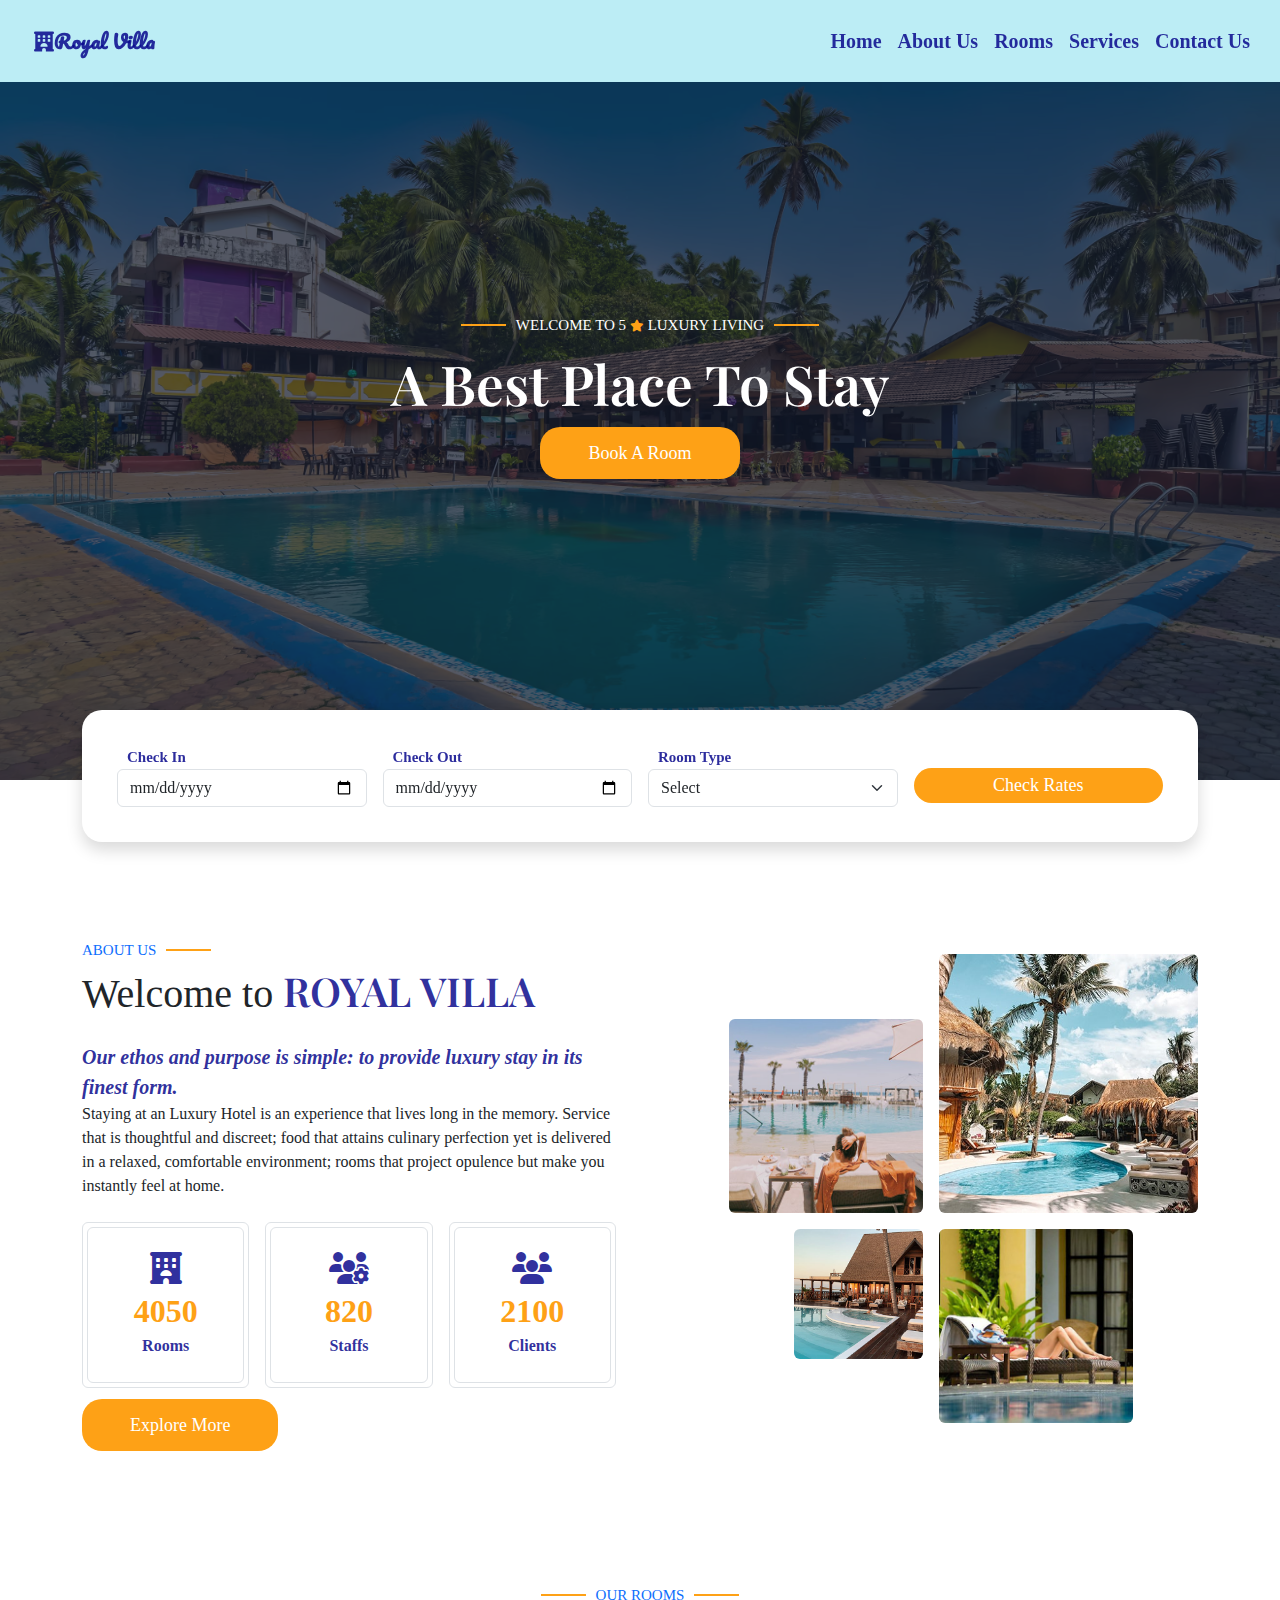
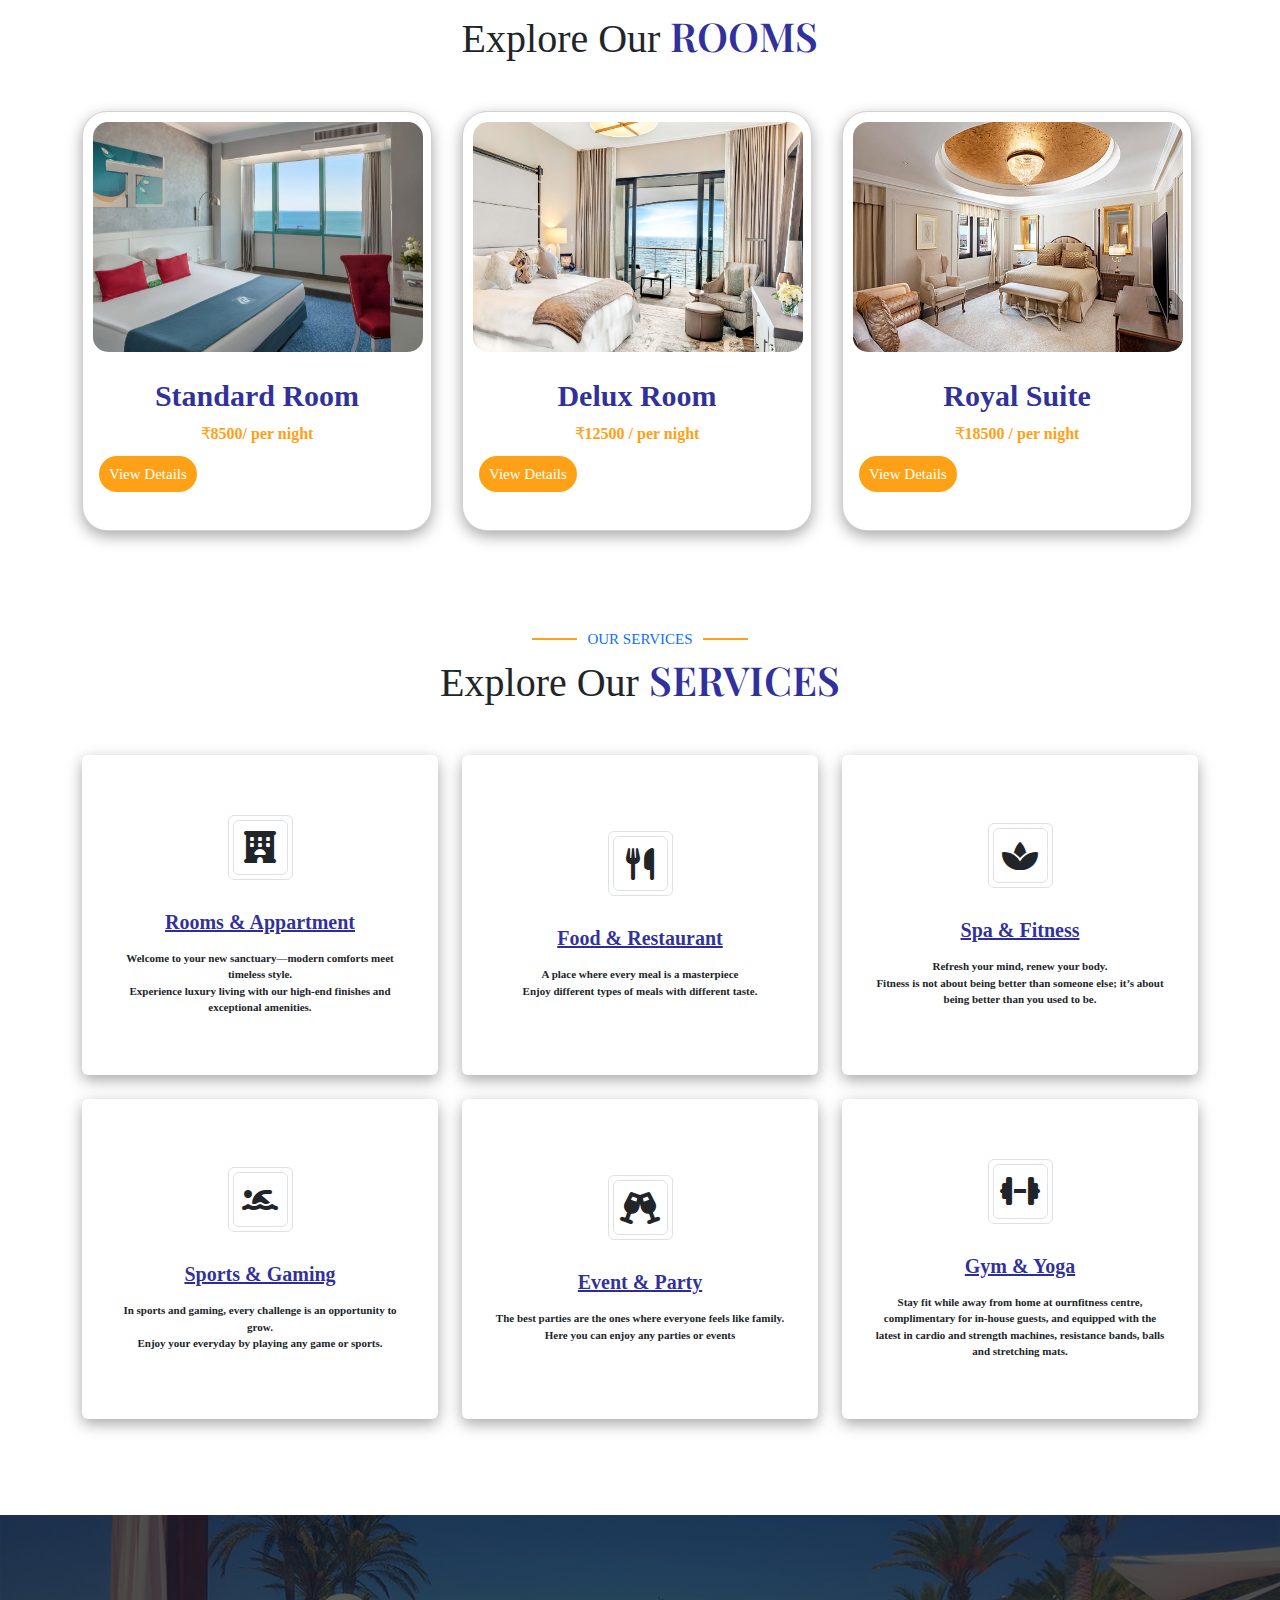
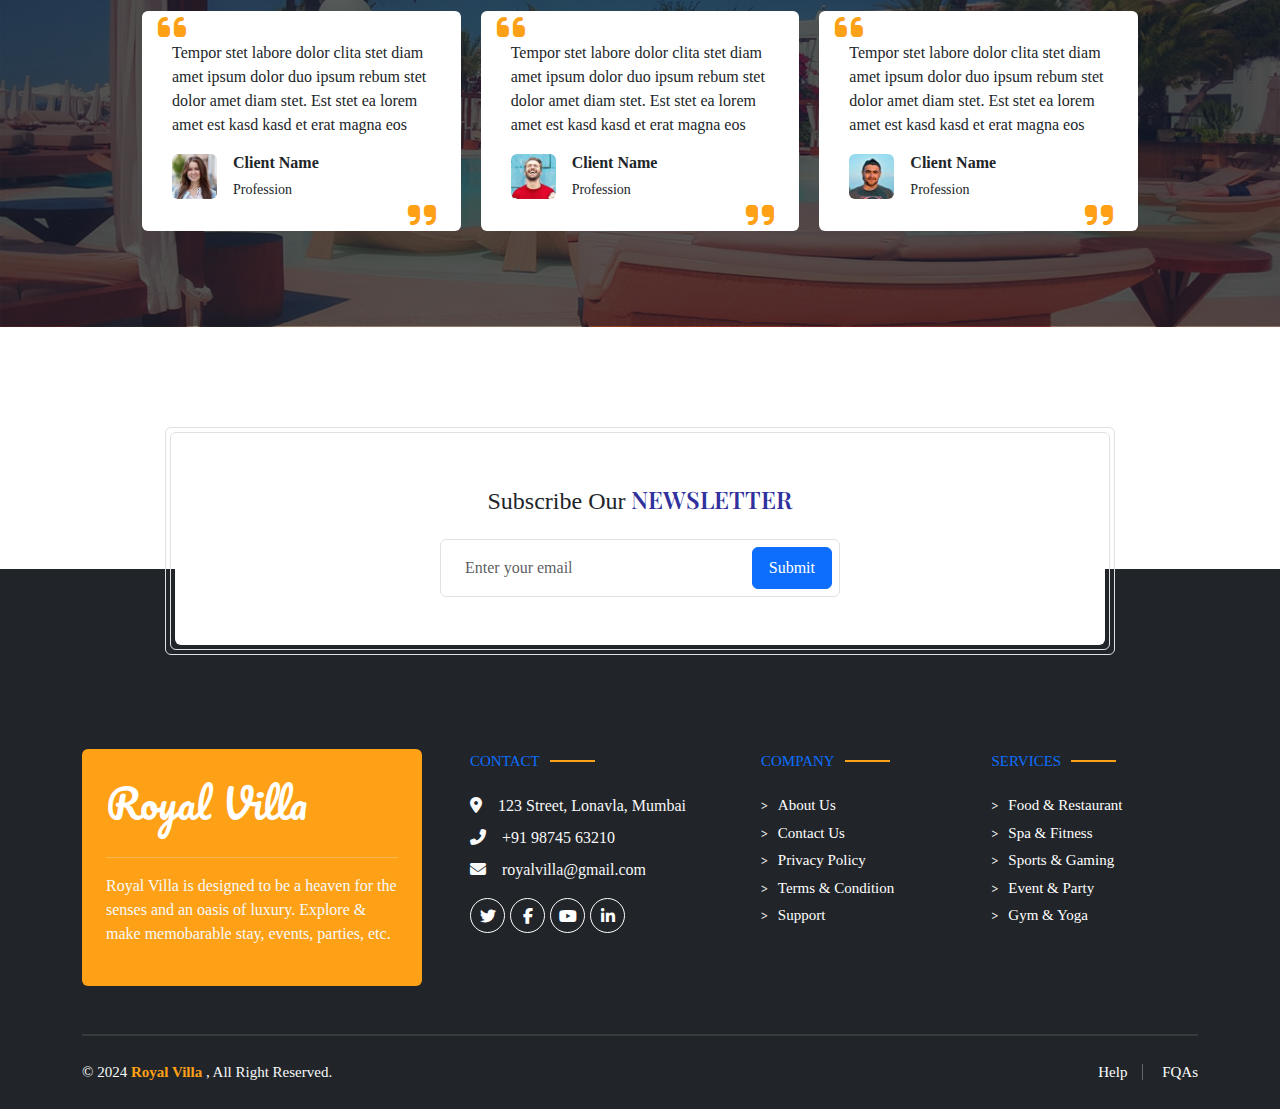
<file: index.html>
<!DOCTYPE html>
<html lang="en">
<head>
    <meta charset="UTF-8">
    <meta name="viewport" content="width=device-width, initial-scale=1.0">
    <title>Royal Villa - A Best Way To Book Online</title>
    <link rel="icon" href="./Images/favicon.png" type="image/x-icon">

    <!--Bootstrap link-->
    <link rel="stylesheet" href="./CSS/bootstrap.min.css">
    <script src="./JS/bootstrap.bundle.min.js"></script>

    <!--CSS Link-->
    <link rel="stylesheet" href="./CSS/style.css">

    <!--Font awesome link-->
    <link rel="stylesheet" href="https://cdnjs.cloudflare.com/ajax/libs/font-awesome/6.6.0/css/all.min.css"/>

</head>
<body>
    <!--Navbar Section-->
    <section>
        <nav class="navbar navbar-expand-lg fixed-top">
            <div class="container-fluid">
                <a class="navbar-brand" href="#">
                    <i class="fa-solid fa-hotel"></i>Royal Villa 
                </a>
                <button class="navbar-toggler" type="button" data-bs-toggle="collapse" data-bs-target="#navbarNav" aria-controls="navbarNav" aria-expanded="false" aria-label="Toggle navigation">
                    <span class="navbar-toggler-icon"></span>
                </button>
                <div class="collapse navbar-collapse" id="navbarNav">
                    <ul class="navbar-nav">
                        <li class="nav-item">
                            <a class="nav-link active" aria-current="page" href="#home">Home</a>
                        </li>
                        <li class="nav-item">
                            <a class="nav-link active" aria-current="page" href="./about.html">About Us</a>
                        </li>
                        <li class="nav-item">
                            <a class="nav-link active" aria-current="page" href="./room.html">Rooms</a>
                        </li>
                        <li class="nav-item">
                            <a class="nav-link active" aria-current="page" href="./services.html">Services</a>
                        </li>
                        <li class="nav-item">
                            <a class="nav-link active" aria-current="page" href="./contact.html">Contact Us</a>
                        </li>
                    </ul>
                </div>
            </div>
        </nav>
    </section>

    <!--Banner Section-->
    <section class="Banner" id="home">
        <div id="carouselExampleCaptions" class="carousel slide" data-bs-ride="carousel">
            <div class="carousel-inner">
                <div class="carousel-item active">
                    <img src="./Images/ban2.avif" class="d-block w-100" alt="...">
                    <div class="carousel-caption d-flex flex-column align-items-center justify-content-center">
                        <div class="p-3" style="width: 700px;">
                            <h5 class="section-title mb-3 text-uppercase">Welcome To 5 <i class="fa-solid fa-star"></i> Luxury Living</h5>
                            <h1 class="text display-3 mb-4">A Best Place To Stay</h1>
                            <a href="./room.html" class="btn-main btn-primary py-md-3 px-md-5">Book A Room</a>
                        </div>
                    </div>
                </div>
          </div>
    </section>

    <!--Booking Section-->
    <section class="Booking">
        <div class="container-fluid booking pb-5">
            <div class="container">
                <div class="bg-white shadow" style="padding: 35px;">
                    <form id="rateForm">
                        <div class="row g-2">
                            <div class="col-md-12">
                                <div class="row g-3">
                                    <div class="col-md-3">
                                        <div class="date" id="checkIn" data-target-input="nearest">
                                            <label for="checkIn">Check In</label>
                                            <input type="date" id="checkin" name="checkin" class="form-control datetimepicker-input" data-target="#date1" data-toggle="datetimepicker" />
                                        </div>
                                    </div>
                                    <div class="col-md-3">
                                        <div class="date" id="checkOut1" data-target-input="nearest">
                                            <label for="checkOut">Check Out</label>
                                            <input type="date" id="checkout" name="checkout" class="form-control datetimepicker-input" data-target="#date2" data-toggle="datetimepicker"/>
                                        </div>
                                    </div>
                                    <div class="col-md-3">
                                        <label for="roomtype">Room Type</label>
                                        <select class="form-select" id="roomType" name="roomType">
                                            <option selected>Select</option>
                                            <option value="single">Standard</option>
                                            <option value="double">Delux</option>
                                            <option value="suite">Royal Suite</option>
                                        </select>
                                    </div>
                                    <div class="col-md-3">
                                        <a href="./room.html"><button class="btn-main p-lg-1 w-100" type="submit">Check Rates</button></a>
                                    </div>
                                </div>
                            </div>
                        </div>
                    </form>
                    <div id="result" class="result" style="display:none;"></div>
                </div>
            </div>
        </div>
    </section>

    <!--About Us Section-->
    <section class="About" id="about">
        <div class="container-xxl py-5">
            <div class="container">
                <div class="row g-5 align-items-center">
                    <div class="col-lg-6">
                        <h6 class="section-title text-start text-primary text-uppercase">About Us</h6>
                        <h1 class="title mb-4">Welcome to <span class="text-uppercase">Royal Villa</span></h1>
                        <p class="para mb-4">
                            <b><i>Our ethos and purpose is simple: to provide luxury stay in its finest form.</i></b><br>
                            Staying at an Luxury Hotel is an experience that lives long in the memory. 
                            Service that is thoughtful and discreet; food that attains culinary perfection yet is delivered in a relaxed, 
                            comfortable environment; rooms that project opulence but make you instantly feel at home.
                        </p>
                        <div class="row g-3 pb-4">
                            <div class="col-sm-4 wow fadeIn" data-wow-delay="0.1s">
                                <div class="border rounded p-1">
                                    <div class="border rounded text-center p-4">
                                        <i class="icons fa-solid fa-hotel fa-2x mb-2"></i>
                                        <h2 class="num-text mb-1" data-toggle="counter-up">4050</h2>
                                        <p class="name-text mb-0">Rooms</p>
                                    </div>
                                </div>
                            </div>
                            <div class="col-sm-4 wow fadeIn" data-wow-delay="0.3s">
                                <div class="border rounded p-1">
                                    <div class="border rounded text-center p-4">
                                        <i class="icons fa-solid fa-users-gear fa-2x mb-2"></i>
                                        <h2 class="num-text mb-1" data-toggle="counter-up">820</h2>
                                        <p class="name-text mb-0">Staffs</p>
                                    </div>
                                </div>
                            </div>
                            <div class="col-sm-4 wow fadeIn" data-wow-delay="0.5s">
                                <div class="border rounded p-1">
                                    <div class="border rounded text-center p-4">
                                        <i class="icons fa-solid fa-users fa-2x mb-2"></i>
                                        <h2 class="num-text mb-1" data-toggle="counter-up">2100</h2>
                                        <p class="name-text mb-0">Clients</p>
                                    </div>
                                </div>
                            </div>
                        </div>
                        <a class="btn-main btn-primary py-3 px-5 mt-2" href="">Explore More</a>
                    </div>
                    <div class="col-lg-6">
                        <div class="row g-3">
                            <div class="col-6 text-end">
                                <img class="img-fluid rounded w-75" src="./Images/about-1.jpg" style="margin-top: 25%;">
                            </div>
                            <div class="col-6 text-start">
                                <img class="img-fluid rounded w-100" src="./Images/about-2.jpg">
                            </div>
                            <div class="col-6 text-end">
                                <img class="img-fluid rounded w-50" src="./Images/about-3.jpg">
                            </div>
                            <div class="col-6 text-start">
                                <img class="img-fluid rounded w-75" src="./Images/about-4.jpg">
                            </div>
                        </div>
                    </div>
                </div>
            </div>
        </div>
    </section>

    <!--Room Section-->
    <section class="Rooms" id="rooms">
        <div class="container-xxl py-5 mt-5">
            <div class="container">
                <div class="text-center wow fadeInUp" data-wow-delay="0.1s">
                    <h6 class="section-title text-center text-primary text-uppercase">Our Rooms</h6>
                    <h1 class="title mb-5">Explore Our <span class="text-uppercase">Rooms</span></h1>
                </div>
                <div class="row g-4">
                    <div class="col-lg-4 col-md-6 wow fadeInUp" data-wow-delay="0.1s">
                        <div class="card">
                            <img src="./Images/Rooms/standard room.jpg" class="card-img-top" alt="...">
                            <div class="card-body">
                              <h5 class="card-title">Standard Room</h5>
                              <p class="card-text">&#8377;8500/ per night</p>
                              <a href="./room.html" class="btn-btn btn-primary">View Details</a>
                            </div>
                        </div>
                    </div>
                    <div class="col-lg-4 col-md-6 wow fadeInUp" data-wow-delay="0.3s">
                        <div class="card">
                            <img src="./Images/Rooms/delux.png" class="card-img-top" alt="...">
                            <div class="card-body">
                              <h5 class="card-title">Delux Room</h5>
                              <p class="card-text">&#8377;12500 / per night</p>
                              <a href="./room.html" class="btn-btn btn-primary">View Details</a>
                            </div>
                        </div>
                    </div>
                    <div class="col-lg-4 col-md-6 wow fadeInUp" data-wow-delay="0.6s">
                        <div class="card">
                            <img src="./Images/Rooms/royal suite.jpg" class="card-img-top" alt="...">
                            <div class="card-body">
                              <h5 class="card-title">Royal Suite</h5>
                              <p class="card-text">&#8377;18500 / per night</p>
                              <a href="./room.html" class="btn-btn btn-primary">View Details</a>
                            </div>
                        </div>
                    </div>
                </div>
            </div>
        </div>
    </section>

    <!--Service Section-->
    <section class="Service" id="service">
        <div class="container-xxl py-5">
            <div class="container">
                <div class="text-center wow fadeInUp" data-wow-delay="0.1s">
                    <h6 class="section-title text-center text-primary text-uppercase">Our Services</h6>
                    <h1 class="title mb-5">Explore Our <span class="text-uppercase">Services</span></h1>
                </div>
                <div class="row g-4">
                    <div class="col-lg-4 col-md-6 wow fadeInUp" data-wow-delay="0.1s">
                        <div class="service-item rounded" href="">
                            <div class="service-icon bg-transparent border rounded p-1">
                                <div class="w-100 h-100 border rounded d-flex align-items-center justify-content-center">
                                    <i class="fa-solid fa-hotel fa-2x"></i>
                                </div>
                            </div>
                            <h5 class="heading mb-3">Rooms & Appartment</h5>
                            <p class="text-body mb-0">Welcome to your new sanctuary—modern comforts meet timeless style. <br>Experience luxury living with our high-end finishes and exceptional amenities.</p>
                        </div>
                    </div>
                    <div class="col-lg-4 col-md-6 wow fadeInUp" data-wow-delay="0.2s">
                        <div class="service-item rounded" href="">
                            <div class="service-icon bg-transparent border rounded p-1">
                                <div class="w-100 h-100 border rounded d-flex align-items-center justify-content-center">
                                    <i class="fa-solid fa-utensils fa-2x"></i>
                                </div>
                            </div>
                            <h5 class="heading mb-3">Food & Restaurant</h5>
                            <p class="text-body mb-0">A place where every meal is a masterpiece <br> Enjoy different types of meals with different taste.</p>
                        </div>
                    </div>
                    <div class="col-lg-4 col-md-6 wow fadeInUp" data-wow-delay="0.3s">
                        <div class="service-item rounded" href="">
                            <div class="service-icon bg-transparent border rounded p-1">
                                <div class="w-100 h-100 border rounded d-flex align-items-center justify-content-center">
                                    <i class="fa-solid fa-spa fa-2x"></i>
                                </div>
                            </div>
                            <h5 class="heading mb-3">Spa & Fitness</h5>
                            <p class="text-body mb-0">Refresh your mind, renew your body. <br> Fitness is not about being better than someone else; it’s about being better than you used to be.</p>
                        </div>
                    </div>
                    <div class="col-lg-4 col-md-6 wow fadeInUp" data-wow-delay="0.4s">
                        <div class="service-item rounded" href="">
                            <div class="service-icon bg-transparent border rounded p-1">
                                <div class="w-100 h-100 border rounded d-flex align-items-center justify-content-center">
                                    <i class="fa-solid fa-person-swimming fa-2x"></i>
                                </div>
                            </div>
                            <h5 class="heading mb-3">Sports & Gaming</h5>
                            <p class="text-body mb-0">In sports and gaming, every challenge is an opportunity to grow. <br> Enjoy your everyday by playing any game or sports.</p>
                        </div>
                    </div>
                    <div class="col-lg-4 col-md-6 wow fadeInUp" data-wow-delay="0.5s">
                        <div class="service-item rounded" href="">
                            <div class="service-icon bg-transparent border rounded p-1">
                                <div class="w-100 h-100 border rounded d-flex align-items-center justify-content-center">
                                    <i class="fa-solid fa-champagne-glasses fa-2x"></i>
                                </div>
                            </div>
                            <h5 class="heading mb-3">Event & Party</h5>
                            <p class="text-body mb-0">The best parties are the ones where everyone feels like family. <br> Here you can enjoy any parties or events</p>
                        </div>
                    </div>
                    <div class="col-lg-4 col-md-6 wow fadeInUp" data-wow-delay="0.6s">
                        <div class="service-item rounded" href="">
                            <div class="service-icon bg-transparent border rounded p-1">
                                <div class="w-100 h-100 border rounded d-flex align-items-center justify-content-center">
                                    <i class="fa-solid fa-dumbbell fa-2x"></i>
                                </div>
                            </div>
                            <h5 class="heading mb-3">Gym & Yoga</h5>
                            <p class="text-body mb-0">Stay fit while away from home at ournfitness centre, complimentary for in-house guests, and equipped with the latest in cardio and strength machines, resistance bands, balls and stretching mats.</p>
                        </div>
                    </div>
                </div>
            </div>
        </div>
    </section>

    <!---Testimonials Section--->
    <section class="Testimonials" id="test">
        <div class="container-xxl testimonial my-5 py-5 bg-dark">
            <div class="container">
                <div class="owl-carousel testimonial-carousel py-5">
                    <div class="testimonial-item position-relative bg-white rounded overflow-hidden">
                        <i class="icon-test fa-solid fa-quote-left fa-2x position-absolute top-0 start-0 ms-3"></i>
                        <p>Tempor stet labore dolor clita stet diam amet ipsum dolor duo ipsum rebum stet dolor amet diam stet. Est stet ea lorem amet est kasd kasd et erat magna eos</p>
                        <div class="d-flex align-items-center">
                            <img class="img-fluid flex-shrink-0 rounded" src="./Images/testimonial-1.jpg" style="width: 45px; height: 45px;">
                            <div class="ps-3">
                                <h6 class="fw-bold mb-1">Client Name</h6>
                                <small>Profession</small>
                            </div>
                        </div>
                        <i class="icon-test fa-solid fa-quote-right fa-2x position-absolute end-0 bottom-0 me-4"></i>
                    </div>
                    <div class="testimonial-item position-relative bg-white rounded overflow-hidden">
                        <i class="icon-test fa-solid fa-quote-left fa-2x position-absolute top-0 start-0 ms-3"></i>
                        <p>Tempor stet labore dolor clita stet diam amet ipsum dolor duo ipsum rebum stet dolor amet diam stet. Est stet ea lorem amet est kasd kasd et erat magna eos</p>
                        <div class="d-flex align-items-center">
                            <img class="img-fluid flex-shrink-0 rounded" src="./Images/testimonial-2.jpg" style="width: 45px; height: 45px;">
                            <div class="ps-3">
                                <h6 class="fw-bold mb-1">Client Name</h6>
                                <small>Profession</small>
                            </div>
                        </div>
                        <i class="icon-test fa-solid fa-quote-right fa-2x position-absolute end-0 bottom-0 me-4"></i>
                    </div>
                    <div class="testimonial-item position-relative bg-white rounded overflow-hidden">
                        <i class="icon-test fa-solid fa-quote-left fa-2x position-absolute top-0 start-0 ms-3"></i>
                        <p>Tempor stet labore dolor clita stet diam amet ipsum dolor duo ipsum rebum stet dolor amet diam stet. Est stet ea lorem amet est kasd kasd et erat magna eos</p>
                        <div class="d-flex align-items-center">
                            <img class="img-fluid flex-shrink-0 rounded" src="./Images/testimonial-3.jpg" style="width: 45px; height: 45px;">
                            <div class="ps-3">
                                <h6 class="fw-bold mb-1">Client Name</h6>
                                <small>Profession</small>
                            </div>
                        </div>
                        <i class="icon-test fa-solid fa-quote-right fa-2x position-absolute end-0 bottom-0 me-4"></i>
                    </div>
                </div>
            </div>
        </div>
    </section>

    <!---Newsletter Section-->
    <section class="Newsletter">
        <div class="container newsletter mb-lg-4">
            <div class="row justify-content-center">
                <div class="col-lg-10 border rounded p-1">
                    <div class="border rounded text-center p-1">
                        <div class="bg-white rounded text-center p-5">
                            <h4 class="title mb-4">Subscribe Our <span class="text-uppercase">Newsletter</span></h4>
                            <div class="position-relative mx-auto" style="max-width: 400px;">
                                <input class="form-control w-100 py-3 ps-4 pe-5" type="text" placeholder="Enter your email">
                                <button type="button" class="btn btn-primary py-2 px-3 position-absolute top-0 end-0 mt-2 me-2">Submit</button>
                            </div>
                        </div>
                    </div>
                </div>
            </div>
        </div>
    </section>

    <!---Footer Section-->
    <section class="Footer">
        <div class="container-fluid bg-dark text-light footer">
            <div class="container pb-5">
                <div class="row g-5">
                    <div class="col-md-6 col-lg-4">
                        <div class="head rounded p-4">
                            <a class="name-head" href="index.html">Royal Villa</a>
                            <hr class="mt-4">
                            <p class="para">Royal Villa is designed to be a heaven for the senses and an oasis of luxury.
                                Explore & make memobarable stay, events, parties, etc.
                            </p>
                        </div>
                    </div>
                    <div class="col-md-6 col-lg-3">
                        <h6 class="section-title text-start text-primary text-uppercase mb-4">Contact</h6>
                        <p class="mb-2"><i class="fa fa-map-marker-alt me-3"></i>123 Street, Lonavla, Mumbai</p>
                        <p class="mb-2"><i class="fa fa-phone-alt me-3"></i>+91 98745 63210</p>
                        <p class="mb-2"><i class="fa fa-envelope me-3"></i>royalvilla@gmail.com</p>
                        <div class="d-flex pt-2">
                            <a class="btn-icons" href=""><i class="fa-brands fa-twitter"></i></a>
                            <a class="btn-icons" href=""><i class="fa-brands fa-facebook-f"></i></a>
                            <a class="btn-icons" href=""><i class="fa-brands fa-youtube"></i></a>
                            <a class="btn-icons" href=""><i class="fa-brands fa-linkedin-in"></i></a>
                        </div>
                    </div>
                    <div class="col-lg-5 col-md-12">
                        <div class="row gy-5 g-4">
                            <div class="col-md-6">
                                <h6 class="section-title text-start text-primary text-uppercase mb-4">Company</h6>
                                <a class="btn-links" href="#about">About Us</a>
                                <a class="btn-links" href="./contact.html">Contact Us</a>
                                <a class="btn-links" href="#">Privacy Policy</a>
                                <a class="btn-links" href="#">Terms & Condition</a>
                                <a class="btn-links" href="#">Support</a>
                            </div>
                            <div class="col-md-6">
                                <h6 class="section-title text-start text-primary text-uppercase mb-4">Services</h6>
                                <a class="btn-links" href="#">Food & Restaurant</a>
                                <a class="btn-links" href="#">Spa & Fitness</a>
                                <a class="btn-links" href="#">Sports & Gaming</a>
                                <a class="btn-links" href="#">Event & Party</a>
                                <a class="btn-links" href="#">Gym & Yoga</a>
                            </div>
                        </div>
                    </div>
                </div>
            </div>
            <div class="container">
                <div class="copyright">
                    <div class="row">
                        <div class="col-md-6 text-center text-md-start mb-3 mb-md-0">
                            &copy; 2024 <a class="heading" href="#">Royal Villa </a>, All Right Reserved.
                        </div>
                        <div class="col-md-6 text-center text-md-end">
                            <div class="footer-menu">
                                <a href="">Help</a>
                                <a href="">FQAs</a>
                            </div>
                        </div>
                    </div>
                </div>
            </div>
        </div>
    </section>

    <!--JS Link-->
    <script src="./JS/script.js"></script>
</body>
</html>
</file>
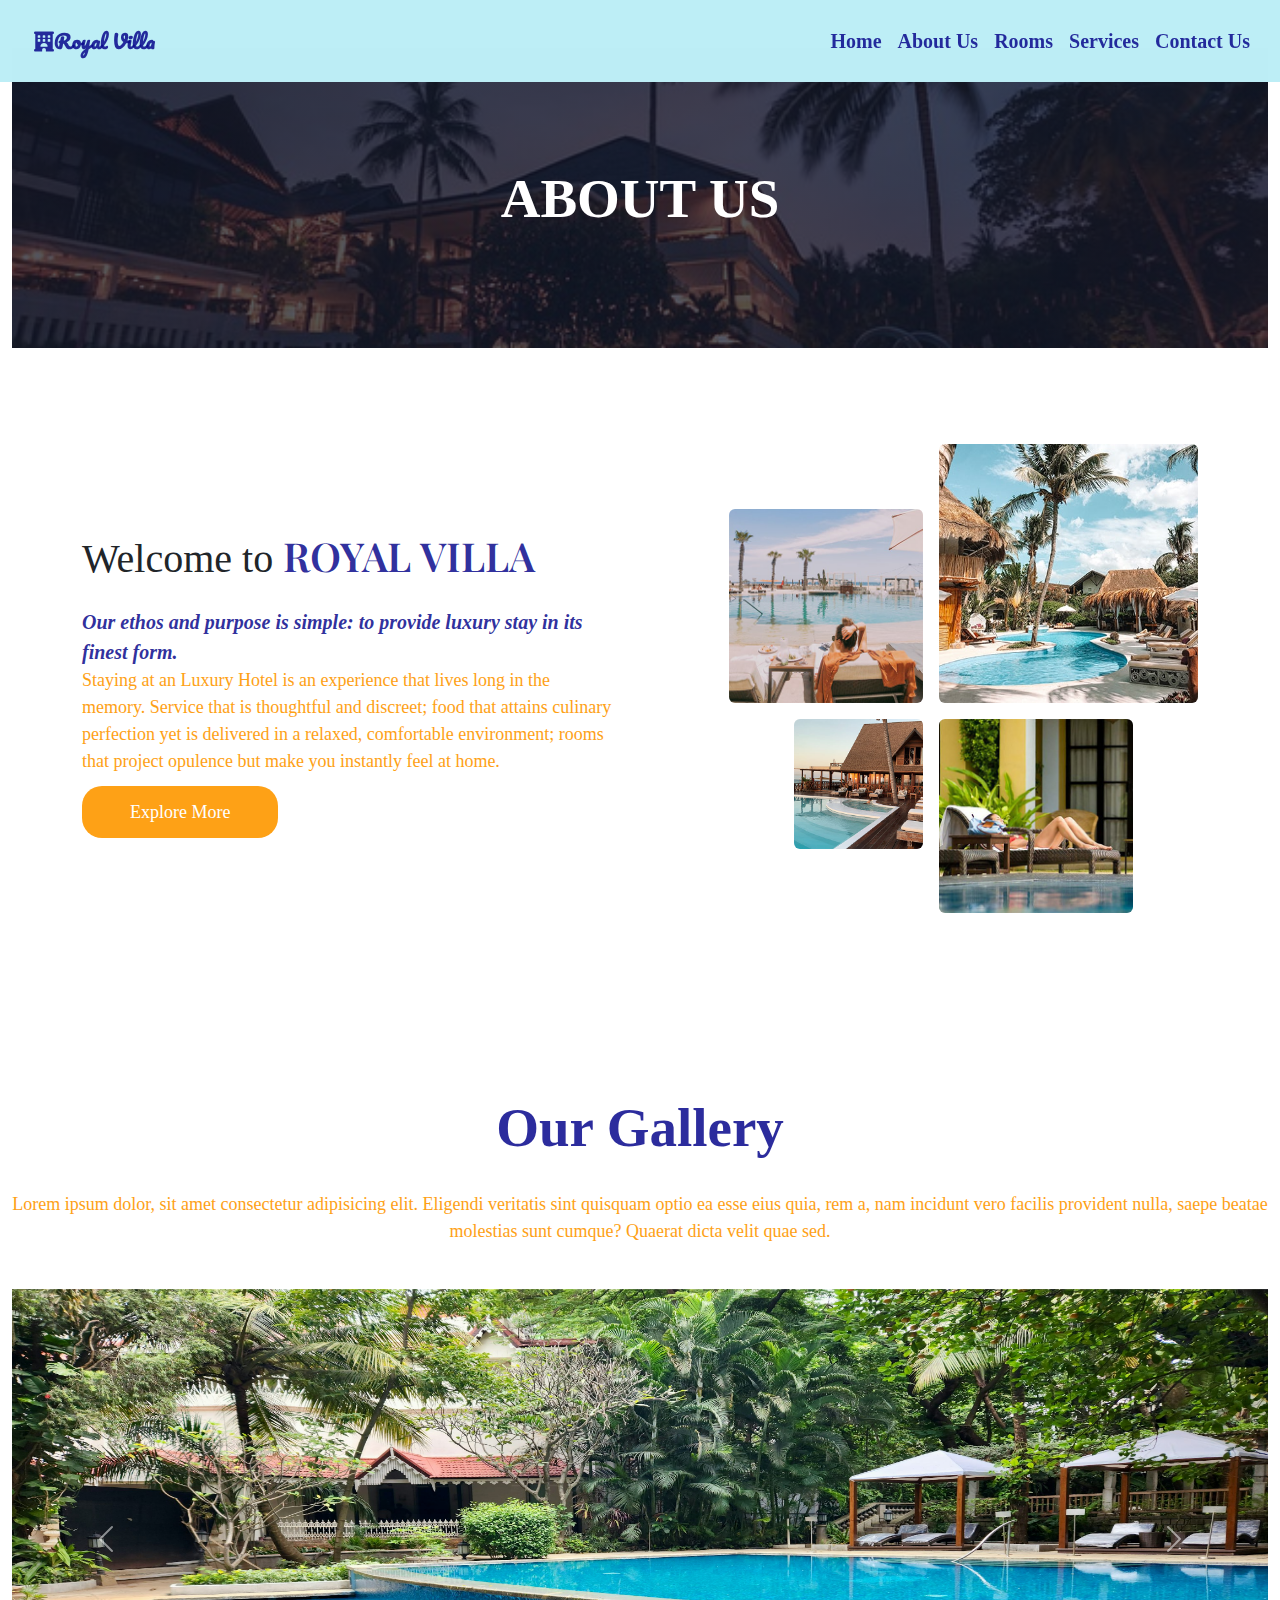
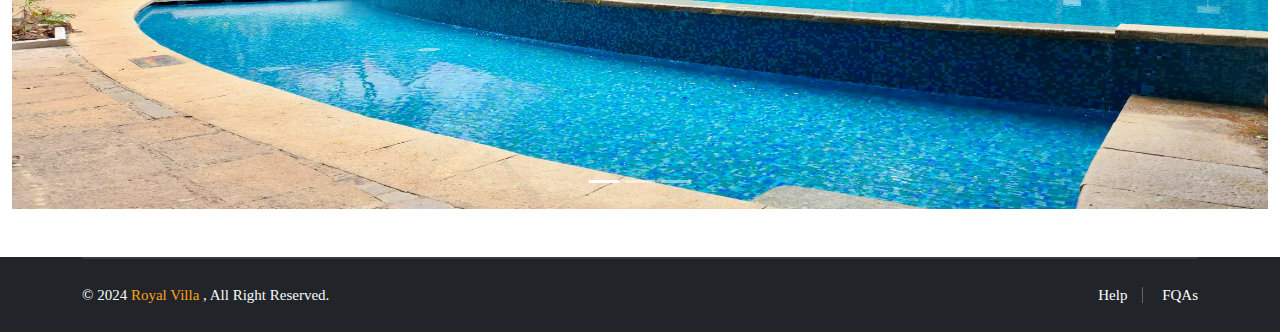
<file: about.html>
<!DOCTYPE html>
<html lang="en">
<head>
    <meta charset="UTF-8">
    <meta name="viewport" content="width=device-width, initial-scale=1.0">
    <title>Royal Villa - A Best Way To Book Online</title>
    <link rel="icon" href="./Images/favicon.png" type="image/x-icon">

    <!--Bootstrap link-->
    <link rel="stylesheet" href="./CSS/bootstrap.min.css">
    <script src="./JS/bootstrap.bundle.min.js"></script>

    <!--CSS Link-->
    <link rel="stylesheet" href="./CSS/about.css">

    <!--Font awesome link-->
    <link rel="stylesheet" href="https://cdnjs.cloudflare.com/ajax/libs/font-awesome/6.6.0/css/all.min.css"/>
</head>
<body>
    <!--Navbar Section-->
    <section>
        <nav class="navbar navbar-expand-lg fixed-top">
            <div class="container-fluid">
                <a class="navbar-brand" href="#">
                    <i class="fa-solid fa-hotel"></i>Royal Villa 
                </a>
                <button class="navbar-toggler" type="button" data-bs-toggle="collapse" data-bs-target="#navbarNav" aria-controls="navbarNav" aria-expanded="false" aria-label="Toggle navigation">
                    <span class="navbar-toggler-icon"></span>
                </button>
                <div class="collapse navbar-collapse" id="navbarNav">
                    <ul class="navbar-nav">
                        <li class="nav-item">
                            <a class="nav-link active" aria-current="page" href="./index.html">Home</a>
                        </li>
                        <li class="nav-item">
                            <a class="nav-link active" aria-current="page" href="./about.html">About Us</a>
                        </li>
                        <li class="nav-item">
                            <a class="nav-link active" aria-current="page" href="./room.html">Rooms</a>
                        </li>
                        <li class="nav-item">
                            <a class="nav-link active" aria-current="page" href="./services.html">Services</a>
                        </li>
                        <li class="nav-item">
                            <a class="nav-link active" aria-current="page" href="./contact.html">Contact Us</a>
                        </li>
                    </ul>
                </div>
            </div>
        </nav>
    </section>

    <!---About Header-->
    <section class="About">
        <div class="container-fluid">
            <div class="container-fluid my-5 py-5 banner">
                <h2 class="head-text text-center text-white text-uppercase">About Us</h2>
            </div>    
        </div>
    </section>

    <!--About Section-->
    <section class="About" id="about"></section>
        <div class="container-xxl py-5">
            <div class="container">
                <div class="row g-5 align-items-center">
                    <div class="col-lg-6">
                        <h1 class="title mb-4">Welcome to <span class="text-uppercase">Royal Villa</span></h1>
                        <p class="para mb-4">
                            <b><i>Our ethos and purpose is simple: to provide luxury stay in its finest form.</i></b><br>
                            Staying at an Luxury Hotel is an experience that lives long in the memory. 
                            Service that is thoughtful and discreet; food that attains culinary perfection yet is delivered in a relaxed, 
                            comfortable environment; rooms that project opulence but make you instantly feel at home.
                        </p>
                        <a class="btn-main btn-primary py-3 px-5 mt-5" href="">Explore More</a>
                    </div>
                    <div class="col-lg-6">
                        <div class="row g-3">
                            <div class="col-6 text-end">
                                <img class="img-fluid rounded w-75" src="./Images/about-1.jpg" style="margin-top: 25%;">
                            </div>
                            <div class="col-6 text-start">
                                <img class="img-fluid rounded w-100" src="./Images/about-2.jpg">
                            </div>
                            <div class="col-6 text-end">
                                <img class="img-fluid rounded w-50" src="./Images/about-3.jpg">
                            </div>
                            <div class="col-6 text-start">
                                <img class="img-fluid rounded w-75" src="./Images/about-4.jpg">
                            </div>
                        </div>
                    </div>
                </div>
            </div>
        </div>

        <div class="container-xxl py-5">
            <div class="main-head py-2 mt-2 text-center">
                <h1 class="head-text">Our Gallery</h1>
                <p class="para">Lorem ipsum dolor, sit amet consectetur adipisicing elit. Eligendi veritatis sint quisquam optio ea esse eius quia, rem a, nam incidunt vero facilis provident nulla, saepe beatae molestias sunt cumque? Quaerat dicta velit quae sed.</p>
            </div>
            <div id="carouselExampleIndicators" class="carousel slide" data-bs-ride="carousel">
                <div class="carousel-indicators">
                  <button type="button" data-bs-target="#carouselExampleIndicators" data-bs-slide-to="0" class="active" aria-current="true" aria-label="Slide 1"></button>
                  <button type="button" data-bs-target="#carouselExampleIndicators" data-bs-slide-to="1" aria-label="Slide 2"></button>
                  <button type="button" data-bs-target="#carouselExampleIndicators" data-bs-slide-to="2" aria-label="Slide 3"></button>
                </div>
                <div class="carousel-inner">
                  <div class="carousel-item active">
                    <img src="./Images/img-4.jpg" class="d-block w-100" alt="...">
                  </div>
                  <div class="carousel-item">
                    <img src="./Images/img-2.jpeg" class="d-block w-100" alt="...">
                  </div>
                  <div class="carousel-item">
                    <img src="./Images/img-3.png" class="d-block w-100" alt="...">
                  </div>
                </div>
                <button class="carousel-control-prev" type="button" data-bs-target="#carouselExampleIndicators" data-bs-slide="prev">
                  <span class="carousel-control-prev-icon" aria-hidden="true"></span>
                  <span class="visually-hidden">Previous</span>
                </button>
                <button class="carousel-control-next" type="button" data-bs-target="#carouselExampleIndicators" data-bs-slide="next">
                  <span class="carousel-control-next-icon" aria-hidden="true"></span>
                  <span class="visually-hidden">Next</span>
                </button>
              </div>
        </div>
    </section>  

    <!---Footer Section-->
    <section class="Footer">
        <div class="container-fluid bg-dark text-light footer">
            <div class="container">
                <div class="copyright">
                    <div class="row">
                        <div class="col-md-6 text-center text-md-start mb-3 mb-md-0">
                            &copy; 2024 <a class="heading" href="#">Royal Villa </a>, All Right Reserved.
                        </div>
                        <div class="col-md-6 text-center text-md-end">
                            <div class="footer-menu">
                                <a href="">Help</a>
                                <a href="">FQAs</a>
                            </div>
                        </div>
                    </div>
                </div>
            </div>
        </div>  
    </section>

</body>
</html>
</file>
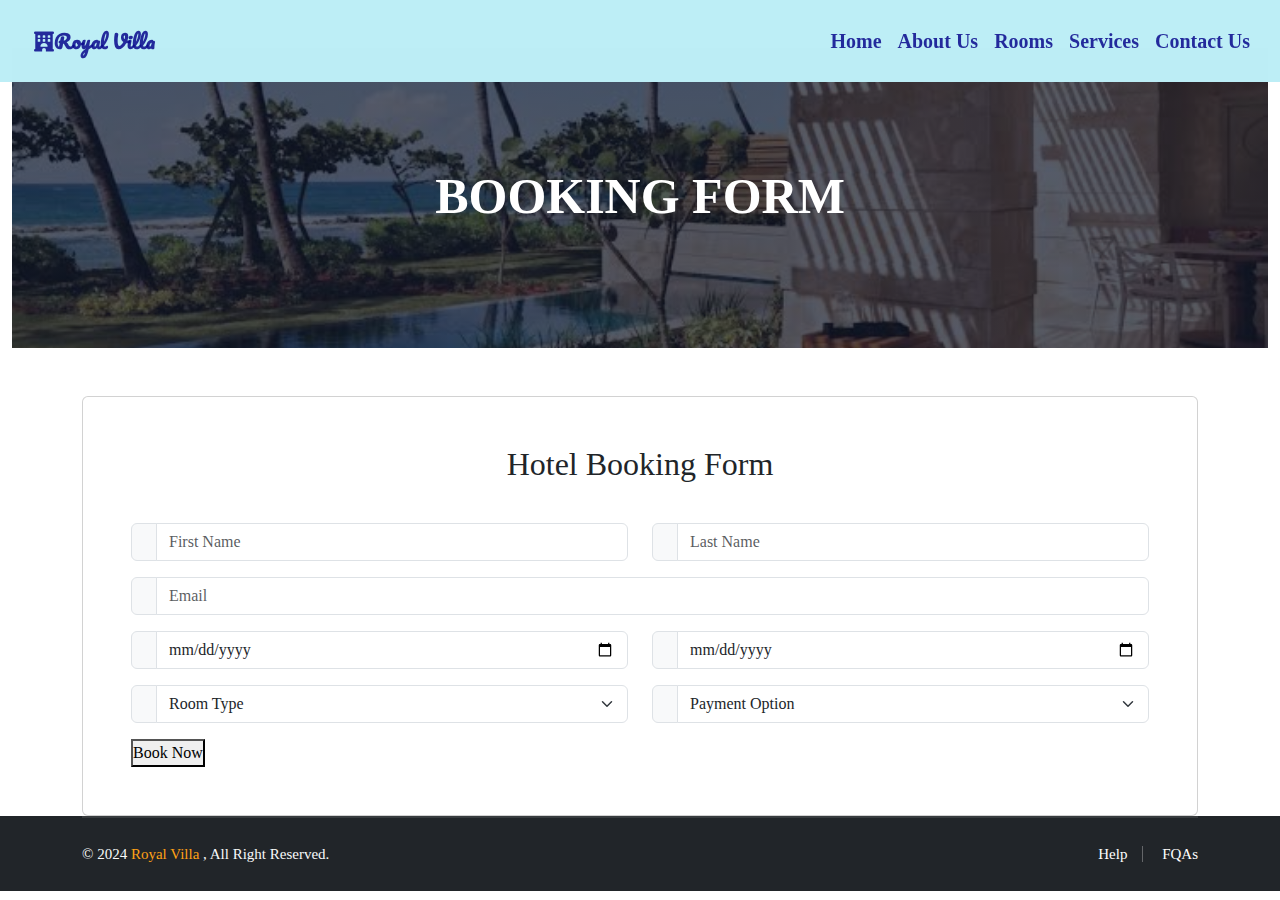
<file: booking.html>
<!DOCTYPE html>
<html lang="en">
<head>
    <meta charset="UTF-8">
    <meta name="viewport" content="width=device-width, initial-scale=1.0">
    <title>Royal Villa - A Best Way To Book Online</title>
    <link rel="icon" href="./Images/favicon.png" type="image/x-icon">

    <!--Bootstrap link-->
    <link rel="stylesheet" href="./CSS/bootstrap.min.css">
    <script src="./JS/bootstrap.bundle.min.js"></script>

    <!--CSS Link-->
    <link rel="stylesheet" href="./CSS/booking.css">

    <!--Font awesome link-->
    <link rel="stylesheet" href="https://cdnjs.cloudflare.com/ajax/libs/font-awesome/6.6.0/css/all.min.css"/>
    <!--Flaticon Link-->
    <link rel='stylesheet' href='https://cdn-uicons.flaticon.com/2.6.0/uicons-regular-straight/css/uicons-regular-straight.css'>

</head>
<body>
     <!--Navbar Section-->
     <section>
        <nav class="navbar navbar-expand-lg fixed-top">
            <div class="container-fluid">
                <a class="navbar-brand" href="#">
                    <i class="fa-solid fa-hotel"></i>Royal Villa 
                </a>
                <button class="navbar-toggler" type="button" data-bs-toggle="collapse" data-bs-target="#navbarNav" aria-controls="navbarNav" aria-expanded="false" aria-label="Toggle navigation">
                    <span class="navbar-toggler-icon"></span>
                </button>
                <div class="collapse navbar-collapse" id="navbarNav">
                    <ul class="navbar-nav">
                        <li class="nav-item">
                            <a class="nav-link active" aria-current="page" href="./index.html">Home</a>
                        </li>
                        <li class="nav-item">
                            <a class="nav-link active" aria-current="page" href="./about.html">About Us</a>
                        </li>
                        <li class="nav-item">
                            <a class="nav-link active" aria-current="page" href="./room.html">Rooms</a>
                        </li>
                        <li class="nav-item">
                            <a class="nav-link active" aria-current="page" href="./services.html">Services</a>
                        </li>
                        <li class="nav-item">
                            <a class="nav-link active" aria-current="page" href="./contact.html">Contact Us</a>
                        </li>
                    </ul>
                </div>
            </div>
        </nav>
    </section>

    <!---About Header-->
    <section class="Booking">
        <div class="container-fluid">
            <div class="container-fluid my-5 py-5 banner">
                <h2 class="head-text text-center text-white text-uppercase">Booking Form</h2>
            </div>    
        </div>
    </section>

    <!--Bookinf Form Section-->
    <section class="Booking-Form">
        <div class="container">
            <form id="bookingForm">
                <div class="card mt-5 p-5">
                    <h2 class="book-head text-center mb-4">Hotel Booking Form</h2>
                    <div class="row mt-3">
                        <div class="col-md-6">
                            <div class="input-group">
                                <div class="input-group-text">
                                    <i class="fi fi-rs-user"></i>
                                </div>
                                <input type="text" id="fname" class="form-control" placeholder="First Name" required>
                            </div>
                        </div>
                        <div class="col-md-6">
                            <div class="input-group">
                                <div class="input-group-text">
                                    <i class="fi fi-rs-user"></i>
                                </div>
                                <input type="text" id="lname" class="form-control" placeholder="Last Name" required>
                            </div>
                        </div>
                    </div>
                    <div class="row mt-3">
                        <div class="col-md-12">
                            <div class="input-group">
                                <div class="input-group-text">
                                    <i class="fi fi-rs-at"></i>
                                </div>
                                <input type="email" id="email" class="form-control" placeholder="Email" required>
                            </div>
                        </div>
                    </div>
                    <div class="row mt-3">
                        <div class="col-md-6">
                            <div class="input-group">
                                <div class="input-group-text">
                                    <i class="fi fi-rs-check-in-calendar"></i>
                                </div>
                                <input type="date" id="checkin" class="form-control" placeholder="Check In" required>
                            </div>
                        </div>
                        <div class="col-md-6">
                            <div class="input-group">
                                <div class="input-group-text">
                                    <i class="fi fi-rs-check-out-calendar"></i>
                                </div>
                                <input type="date" id="checkout" class="form-control" placeholder="Check Out" required>
                            </div>
                        </div>
                    </div>
                    <div class="row mt-3">
                        <div class="col-md-6">
                            <div class="input-group">
                                <div class="input-group-text">
                                    <i class="fi fi-rs-hotel"></i>
                                </div>
                                <select class="form-select" id="roomType">
                                    <option selected>Room Type</option>
                                    <option value="Standard Room">Standard Room</option>
                                    <option value="Delux Room">Delux Room</option>
                                    <option value="Royal Suite">Royal Suite Room</option>
                                </select>
                            </div>
                        </div>
                        <div class="col-md-6">
                            <div class="input-group">
                                <div class="input-group-text">
                                    <i class="fi fi-rs-expense"></i>
                                </div>
                                <select class="form-select" id="payment">
                                    <option selected>Payment Option</option>
                                    <option value="Credit Card">Credit Card</option>
                                    <option value="Paypal">PayPal</option>
                                </select>
                            </div>
                        </div>
                    </div>
                    <div class="row">
                        <div class="col-md-12">
                            <div class="room-rate" id="roomRate"></div>
                        </div>
                    </div>
                    <div class="row mt-3">
                        <div class="col-md-12">
                            <button type="submit" class="btn-btn btn-primary" data-bs-toggle="modal" data-bs-target="#exampleModal">Book Now</button>
                        </div>
                    </div>
                    <!--Booking Data-->
                    <div class="modal fade" id="exampleModal" tabindex="-1" aria-labelledby="exampleModalLabel" aria-hidden="true">
                        <div class="modal-dialog">
                            <div class="modal-content">
                                <div class="modal-header">
                                <h1 class="modal-title" id="exampleModalLabel">Booking Confirmed</h1>
                                <button type="button" class="btn-close" data-bs-dismiss="modal" aria-label="Close"></button>
                                </div>
                                <div class="modal-body" id="bookingData"></div>
                            </div>
                        </div>
                    </div>
                </div>
            </form>
        </div>
    </section>

    <!---Footer Section-->
    <section class="Footer">
        <div class="container-fluid bg-dark text-light footer">
            <div class="container">
                <div class="copyright">
                    <div class="row">
                        <div class="col-md-6 text-center text-md-start mb-3 mb-md-0">
                            &copy; 2024 <a class="heading" href="#">Royal Villa </a>, All Right Reserved.
                        </div>
                        <div class="col-md-6 text-center text-md-end">
                            <div class="footer-menu">
                                <a href="">Help</a>
                                <a href="">FQAs</a>
                            </div>
                        </div>
                    </div>
                </div>
            </div>
        </div>  
    </section>
    
    <script src="./JS/booking.js"></script>
</body>
</html>
</file>
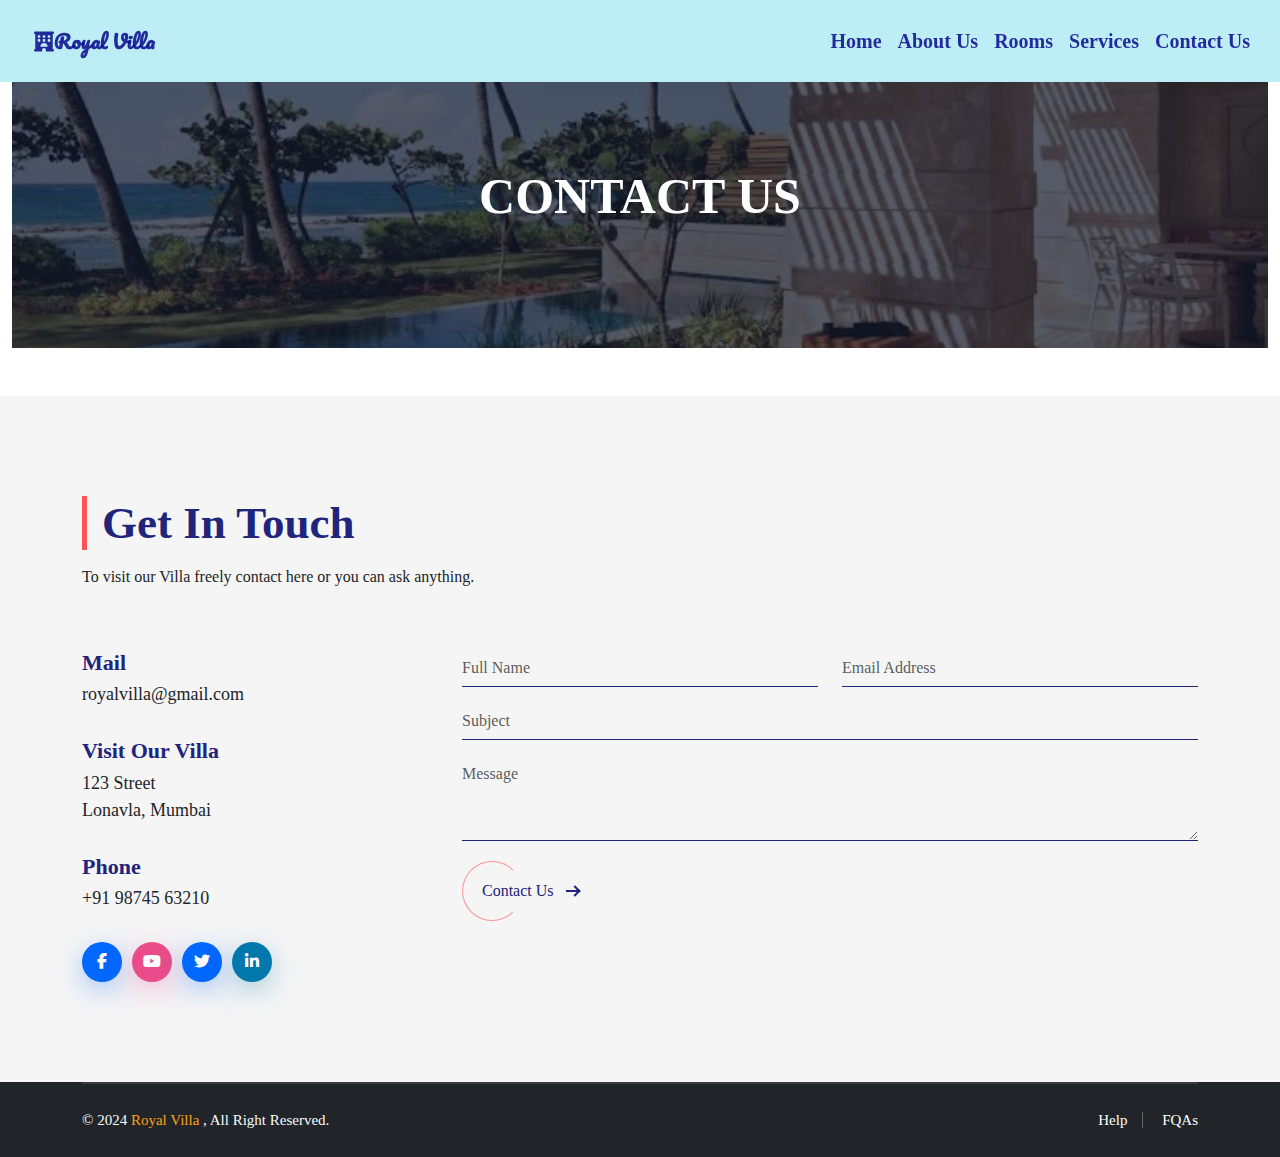
<file: contact.html>
<!DOCTYPE html>
<html lang="en">
<head>
    <meta charset="UTF-8">
    <meta name="viewport" content="width=device-width, initial-scale=1.0">
    <title>Royal Villa - A Best Way To Book Online</title>
    <link rel="icon" href="./Images/favicon.png" type="image/x-icon">

    <!--Bootstrap link-->
    <link rel="stylesheet" href="./CSS/bootstrap.min.css">
    <script src="./JS/bootstrap.bundle.min.js"></script>

    <!--CSS Link-->
    <link rel="stylesheet" href="./CSS/contact.css">

    <!--Font awesome link-->
    <link rel="stylesheet" href="https://cdnjs.cloudflare.com/ajax/libs/font-awesome/6.6.0/css/all.min.css"/>
</head>
<body>

    <!--Navbar Section-->
    <section>
        <nav class="navbar navbar-expand-lg fixed-top">
            <div class="container-fluid">
                <a class="navbar-brand" href="#">
                    <i class="fa-solid fa-hotel"></i>Royal Villa 
                </a>
                <button class="navbar-toggler" type="button" data-bs-toggle="collapse" data-bs-target="#navbarNav" aria-controls="navbarNav" aria-expanded="false" aria-label="Toggle navigation">
                    <span class="navbar-toggler-icon"></span>
                </button>
                <div class="collapse navbar-collapse" id="navbarNav">
                    <ul class="navbar-nav">
                        <li class="nav-item">
                            <a class="nav-link active" aria-current="page" href="./index.html">Home</a>
                        </li>
                        <li class="nav-item">
                            <a class="nav-link active" aria-current="page" href="./about.html">About Us</a>
                        </li>
                        <li class="nav-item">
                            <a class="nav-link active" aria-current="page" href="./room.html">Rooms</a>
                        </li>
                        <li class="nav-item">
                            <a class="nav-link active" aria-current="page" href="./services.html">Services</a>
                        </li>
                        <li class="nav-item">
                            <a class="nav-link active" aria-current="page" href="./contact.html">Contact Us</a>
                        </li>
                    </ul>
                </div>
            </div>
        </nav>
    </section>

    <!---Contact Header-->
    <section class="Contact">
        <div class="container-fluid">
            <div class="container-fluid my-5 py-5 banner">
                <h2 class="head-text text-center text-white text-uppercase">Contact US</h2>
            </div>    
        </div>
    </section>


    <!----Contact Us Section-->
    <section class="section gray-bg" id="contactus">
        <div class="container">
            <div class="row">
                <div class="col-lg-6">
                    <div class="section-title">
                        <h2>Get In Touch</h2>
                        <p>To visit our Villa freely contact here or you can ask anything.</p>
                    </div>
                </div>
            </div>
            <div class="row flex-row-reverse">
                <div class="col-md-7 col-lg-8 m-15px-tb">
                    <div class="contact-form">
                         <form class="contactform contact_form" id="contact_form">
                            <div class="returnmessage valid-feedback p-15px-b" data-success="Your message has been received, We will contact you soon."></div>
                            <div class="empty_notice invalid-feedback p-15px-b"><span>Please Fill Required Fields</span></div>
                            <div class="row">
                                <div class="col-md-6 pb-3">
                                    <div class="form-group">
                                        <input id="name" type="text" placeholder="Full Name" class="form-control" required> 
                                    </div>
                                </div>
                                <div class="col-md-6">
                                    <div class="form-group">
                                        <input id="email" type="text" placeholder="Email Address" class="form-control" required>  
                                    </div>
                                </div>
                                <div class="col-12 pb-3">
                                    <div class="form-group">
                                        <input id="subject" type="text" placeholder="Subject" class="form-control"> 
                                    </div>
                                </div>
                                <div class="col-md-12">
                                    <div class="form-group">
                                        <textarea id="message" placeholder="Message" class="form-control" rows="3"></textarea> 
                                    </div>
                                </div>
                                <div class="col-md-12">
                                    <div class="send">
                                        <button class="submit px-btn" id="submit"><span>Contact Us</span> <i class="arrow"></i></button>
                                    </div>
                                </div>
                            </div>
                        </form>
                        <div id="responseMessage" class="message"></div>
                    </div>
                </div>
                <div class="col-md-5 col-lg-4 m-15px-tb">
                    <div class="contact-name">
                        <h5>Mail</h5>
                        <p>royalvilla@gmail.com</p>
                    </div>
                    <div class="contact-name">
                        <h5>Visit Our Villa</h5>
                        <p>123 Street <br>Lonavla, Mumbai</p>
                    </div>
                    <div class="contact-name">
                        <h5>Phone</h5>
                        <p>+91 98745 63210</p>
                    </div>
                    <div class="social-share nav">
                        <a class="facebook" href="#">
                            <i class="fa-brands fa-facebook-f"></i>
                        </a>
                        <a class="youtube" href="#">
                            <i class="fa-brands fa-youtube"></i>
                        </a>
                        <a class="twitter" href="#">
                            <i class="fa-brands fa-twitter"></i>
                        </a>
                        <a class="linkedin" href="#">
                            <i class="fa-brands fa-linkedin-in"></i>
                        </a>
                        
                    </div>
                </div>
            </div>
        </div>
    </section>

    <!---Footer Section-->
    <section class="Footer">
        <div class="container-fluid bg-dark text-light footer">
            <div class="container">
                <div class="copyright">
                    <div class="row">
                        <div class="col-md-6 text-center text-md-start mb-3 mb-md-0">
                            &copy; 2024 <a class="heading" href="#">Royal Villa </a>, All Right Reserved.
                        </div>
                        <div class="col-md-6 text-center text-md-end">
                            <div class="footer-menu">
                                <a href="">Help</a>
                                <a href="">FQAs</a>
                            </div>
                        </div>
                    </div>
                </div>
            </div>
        </div>  
    </section>

    <script src="./JS/contact.js"></script>
</body>
</html>
</file>
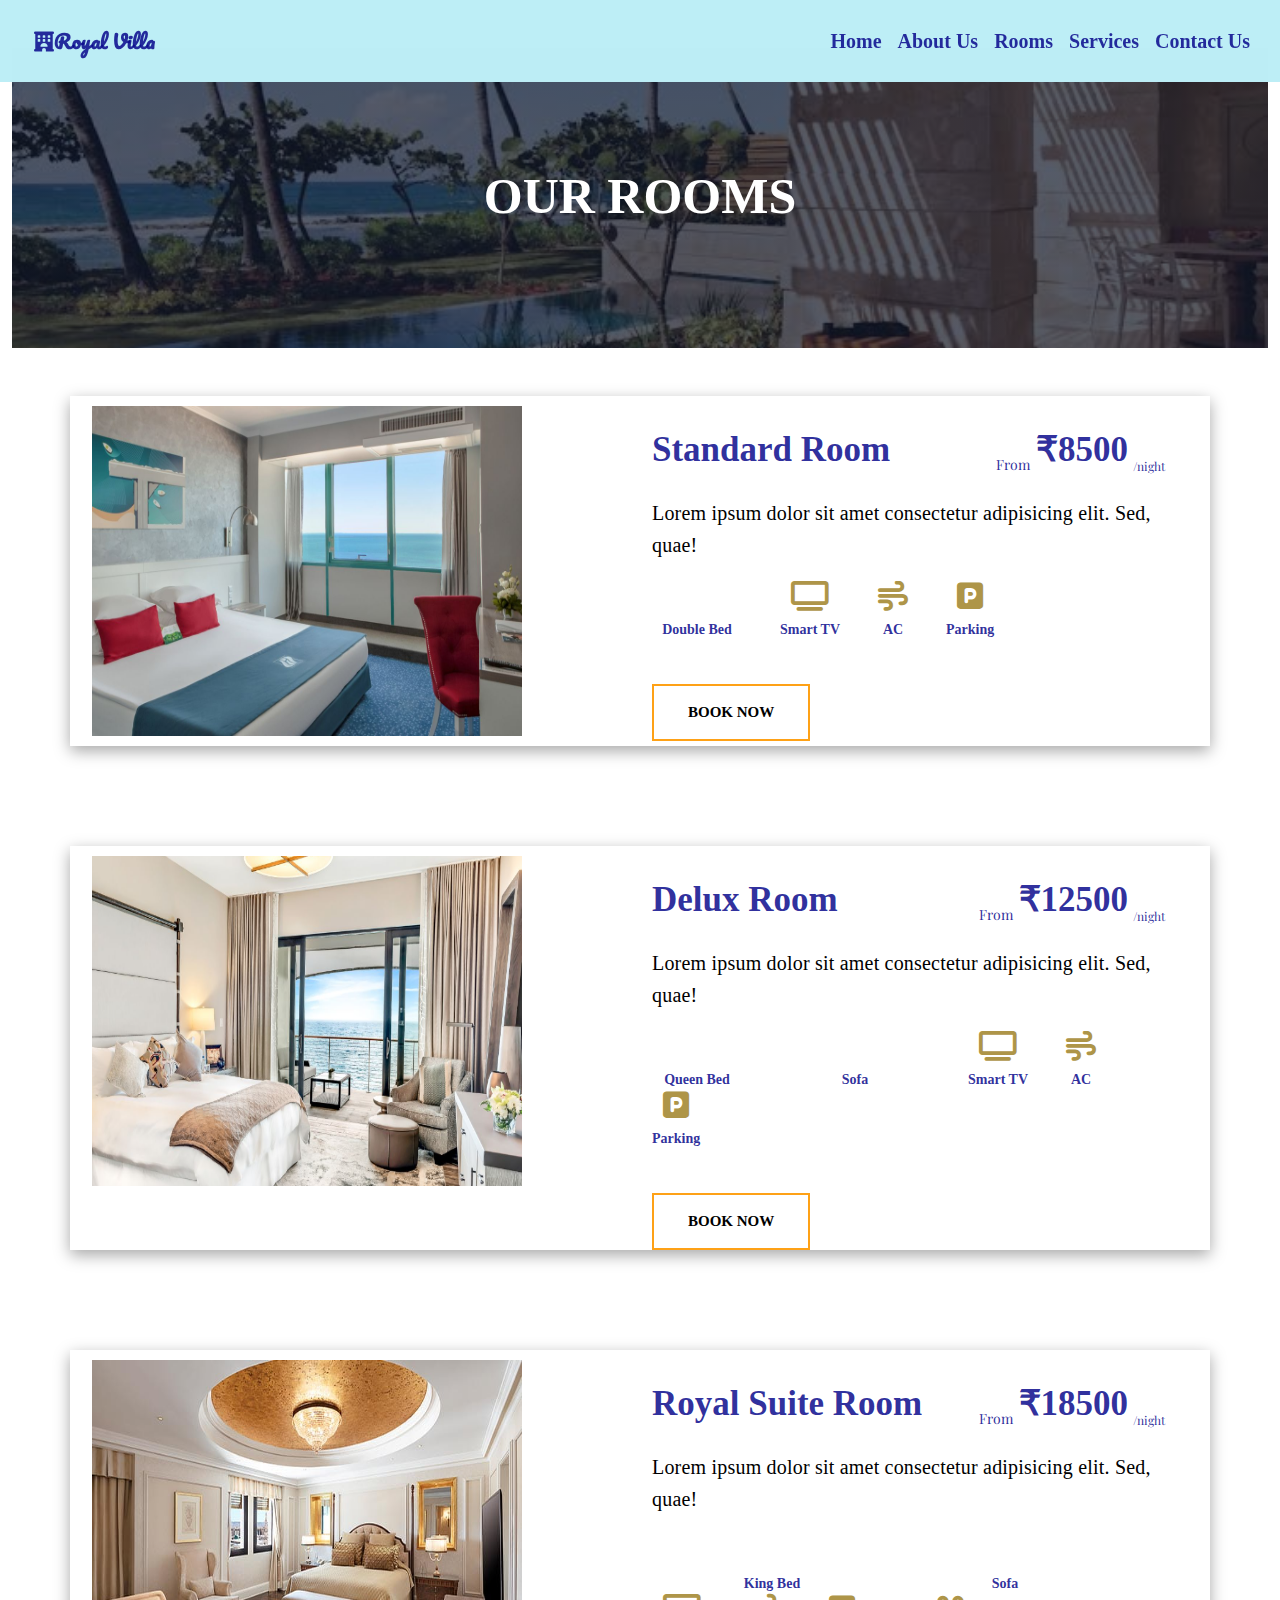
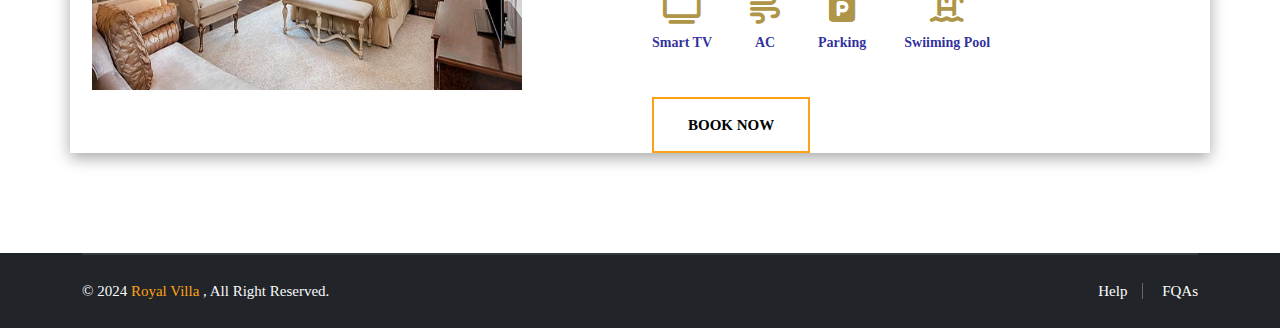
<file: room.html>
<!DOCTYPE html>
<html lang="en">
<head>
    <meta charset="UTF-8">
    <meta name="viewport" content="width=device-width, initial-scale=1.0">
    <title>Royal Villa - A Best Way To Book Online</title>
    <link rel="icon" href="./Images/favicon.png" type="image/x-icon">

    <!--Bootstrap link-->
    <link rel="stylesheet" href="./CSS/bootstrap.min.css">
    <script src="./JS/bootstrap.bundle.min.js"></script>

    <!--CSS Link-->
    <link rel="stylesheet" href="./CSS/room.css">

    <!--Font awesome link-->
    <link rel="stylesheet" href="https://cdnjs.cloudflare.com/ajax/libs/font-awesome/6.6.0/css/all.min.css"/>
    <link rel="stylesheet" href="https://fonts.googleapis.com/icon?family=Material+Icons">
    

</head>
<body>
    <!--Navbar Section-->
    <section>
        <nav class="navbar navbar-expand-lg fixed-top">
            <div class="container-fluid">
                <a class="navbar-brand" href="#">
                    <i class="fa-solid fa-hotel"></i>Royal Villa 
                </a>
                <button class="navbar-toggler" type="button" data-bs-toggle="collapse" data-bs-target="#navbarNav" aria-controls="navbarNav" aria-expanded="false" aria-label="Toggle navigation">
                    <span class="navbar-toggler-icon"></span>
                </button>
                <div class="collapse navbar-collapse" id="navbarNav">
                    <ul class="navbar-nav">
                        <li class="nav-item">
                            <a class="nav-link active" aria-current="page" href="./index.html">Home</a>
                        </li>
                        <li class="nav-item">
                            <a class="nav-link active" aria-current="page" href="./about.html">About Us</a>
                        </li>
                        <li class="nav-item">
                            <a class="nav-link active" aria-current="page" href="./room.html">Rooms</a>
                        </li>
                        <li class="nav-item">
                            <a class="nav-link active" aria-current="page" href="./services.html">Services</a>
                        </li>
                        <li class="nav-item">
                            <a class="nav-link active" aria-current="page" href="./contact.html">Contact Us</a>
                        </li>
                    </ul>
                </div>
            </div>
        </nav>
    </section>

    <!---Room Header-->
    <section class="Rooms">
        <div class="container-fluid">
            <div class="container-fluid my-5 py-5 banner">
                <h2 class="head-text text-center text-white text-uppercase">Our Rooms</h2>
            </div>    
        </div>
    </section>

 <!---Room Section-->
    <section class="Room-section">
        <div class="container room-page-item">
            <div class="row">
                <div class="col-md-6">
                    <div class="room-pic">
                        <div class="single-room">
                            <img src="./Images/Rooms/standard room.jpg" alt="" width="450px">
                        </div>
                    </div>
                </div>
                <div class="col-md-6">
                    <div class="room-text">
                        <div class="room-title">
                            <h2>Standard Room</h2>
                            <div class="room-price">
                                <span>From</span>
                                <h2>&#8377;8500</h2>
                                <sub>/night</sub>
                            </div>
                        </div>
                        <div class="room-desc">
                            <p>Lorem ipsum dolor sit amet consectetur adipisicing elit. Sed, quae!</p>
                        </div>
                        <div class="room-features">
                            <div class="room-info">
                                <i class="material-icons">bed</i>
                                <span>Double Bed</span>
                            </div>
                            <div class="room-info">
                                <i class="fa-solid fa-tv"></i>
                                <span>Smart TV</span>
                            </div>
                            <div class="room-info">
                                <i class="fa-solid fa-wind"></i>
                                <span>AC</span>
                            </div>
                            <div class="room-info last">
                                <i class="fa-solid fa-square-parking"></i>
                                <span>Parking</span>
                            </div>
                            
                        </div> 
                         
                    </div>
                    <a href="./booking.html" class="btn-btn btn-primary">Book Now</a>
                </div>
            </div>
        </div>

        <div class="container room-page-item">
            <div class="row">
                <div class="col-md-6">
                    <div class="room-pic">
                        <div class="single-room">
                            <img src="./Images/Rooms/delux.png" alt="" width="450px">
                        </div>
                    </div>
                </div>
                <div class="col-md-6">
                    <div class="room-text">
                        <div class="room-title">
                            <h2>Delux Room</h2>
                            <div class="room-price">
                                <span>From</span>
                                <h2>&#8377;12500</h2>
                                <sub>/night</sub>
                            </div>
                        </div>
                        <div class="room-desc">
                            <p>Lorem ipsum dolor sit amet consectetur adipisicing elit. Sed, quae!</p>
                        </div>
                        <div class="room-features">
                            <div class="room-info">
                                <i class="material-icons">bed</i>
                                <span>Queen Bed</span>
                            </div>
                            <div class="room-info">
                                <i class="material-icons">chair</i>
                                <span>Sofa</span>
                            </div>
                            <div class="room-info">
                                <i class="fa-solid fa-tv"></i>
                                <span>Smart TV</span>
                            </div>
                            <div class="room-info">
                                <i class="fa-solid fa-wind"></i>
                                <span>AC</span>
                            </div>
                            <div class="room-info last">
                                <i class="fa-solid fa-square-parking"></i>
                                <span>Parking</span>
                            </div>
                            
                        </div> 
                         
                    </div>
                    <a href="./booking.html" class="btn-btn btn-primary">Book Now</a>
                </div>
            </div>

            
        </div>

        <div class="container room-page-item">
            <div class="row">
                <div class="col-md-6">
                    <div class="room-pic">
                        <div class="single-room">
                            <img src="./Images/Rooms/royal suite.jpg" alt="" width="450px">
                        </div>
                    </div>
                </div>
                <div class="col-md-6">
                    <div class="room-text">
                        <div class="room-title">
                            <h2>Royal Suite Room</h2>
                            <div class="room-price">
                                <span>From</span>
                                <h2>&#8377;18500</h2>
                                <sub>/night</sub>
                            </div>
                        </div>
                        <div class="room-desc">
                            <p>Lorem ipsum dolor sit amet consectetur adipisicing elit. Sed, quae!</p>
                        </div>
                        <div class="room-features">
                            <div class="room-info">
                                <i class="material-icons">king_bed</i>
                                <span>King Bed</span>
                            </div>
                            <div class="room-info">
                                <i class="material-icons">chair</i>
                                <span>Sofa</span>
                            </div>
                            <div class="room-info">
                                <i class="fa-solid fa-tv"></i>
                                <span>Smart TV</span>
                            </div>
                            <div class="room-info">
                                <i class="fa-solid fa-wind"></i>
                                <span>AC</span>
                            </div>
                            <div class="room-info">
                                <i class="fa-solid fa-square-parking"></i>
                                <span>Parking</span>
                            </div>
                            <div class="room-info last">
                                <i class="fa-solid fa-water-ladder"></i>
                                <span>Swiiming Pool</span>
                            </div>
                        </div> 
                         
                    </div>
                    <a href="./booking.html" class="btn-btn btn-primary">Book Now</a>
                </div>
            </div>            
        </div>
    </section>

    <!---Footer Section-->
    <section class="Footer">
        <div class="container-fluid bg-dark text-light footer">
            <div class="container">
                <div class="copyright">
                    <div class="row">
                        <div class="col-md-6 text-center text-md-start mb-3 mb-md-0">
                            &copy; 2024 <a class="heading" href="#">Royal Villa </a>, All Right Reserved.
                        </div>
                        <div class="col-md-6 text-center text-md-end">
                            <div class="footer-menu">
                                <a href="">Help</a>
                                <a href="">FQAs</a>
                            </div>
                        </div>
                    </div>
                </div>
            </div>
        </div>  
    </section>

    <script src="./JS/script.js"></script>
</body>
</html>
</file>
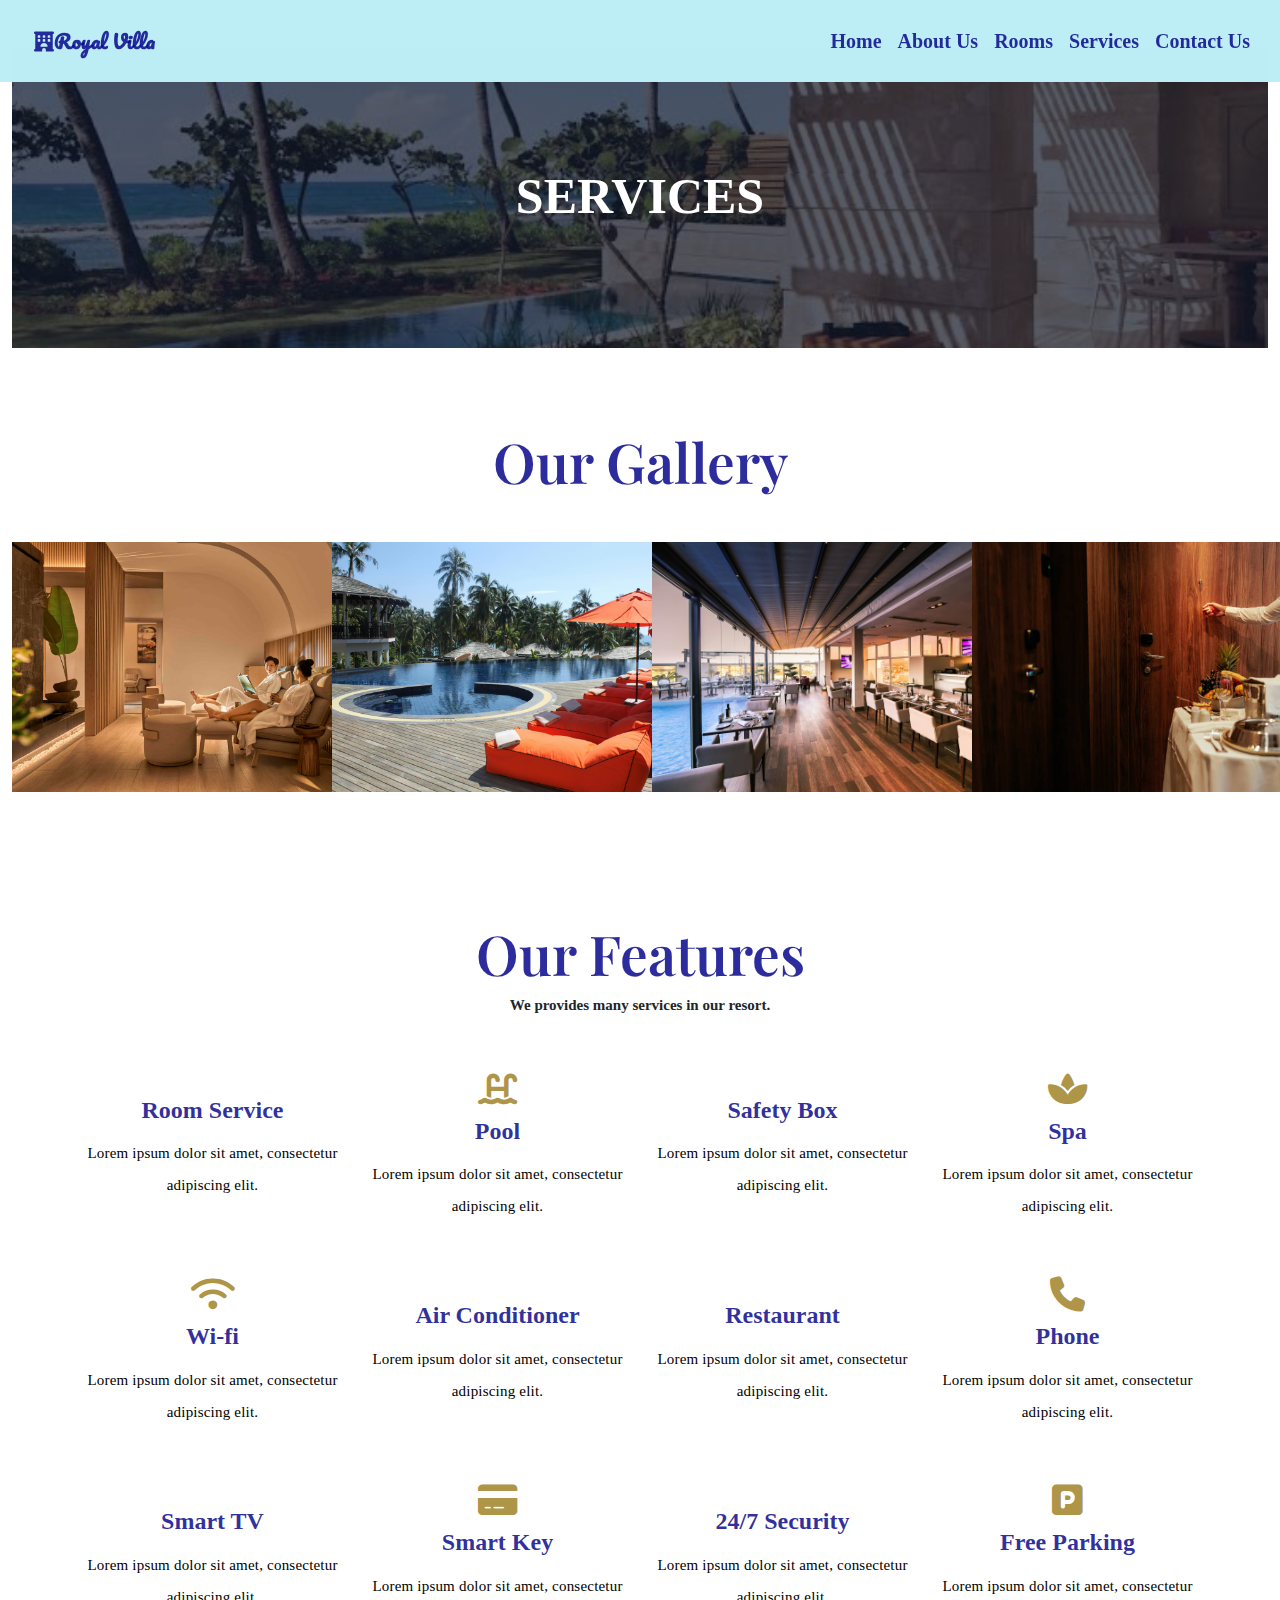
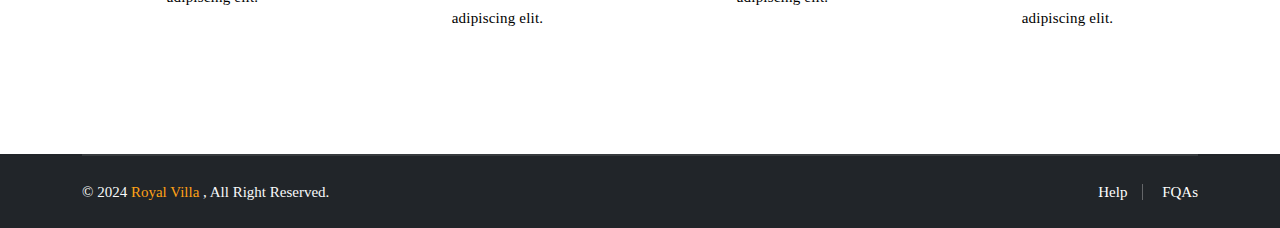
<file: services.html>
<!DOCTYPE html>
<html lang="en">
<head>
    <meta charset="UTF-8">
    <meta name="viewport" content="width=device-width, initial-scale=1.0">
    <title>Royal Villa - A Best Way To Book Online</title>
    <link rel="icon" href="./Images/favicon.png" type="image/x-icon">

    <!--Bootstrap link-->
    <link rel="stylesheet" href="./CSS/bootstrap.min.css">
    <script src="./JS/bootstrap.bundle.min.js"></script>

    <!--CSS Link-->
    <link rel="stylesheet" href="./CSS/service.css">

    <!--Font awesome link-->
    <link rel="stylesheet" href="https://cdnjs.cloudflare.com/ajax/libs/font-awesome/6.6.0/css/all.min.css"/>
    <link rel="stylesheet" href="https://fonts.googleapis.com/icon?family=Material+Icons">
    <link rel='stylesheet' href='https://cdn-uicons.flaticon.com/2.6.0/uicons-solid-straight/css/uicons-solid-straight.css'>

</head>
<body>
    <!--Navbar Section-->
    <section>
        <nav class="navbar navbar-expand-lg fixed-top">
            <div class="container-fluid">
                <a class="navbar-brand" href="#">
                    <i class="fa-solid fa-hotel"></i>Royal Villa 
                </a>
                <button class="navbar-toggler" type="button" data-bs-toggle="collapse" data-bs-target="#navbarNav" aria-controls="navbarNav" aria-expanded="false" aria-label="Toggle navigation">
                    <span class="navbar-toggler-icon"></span>
                </button>
                <div class="collapse navbar-collapse" id="navbarNav">
                    <ul class="navbar-nav">
                        <li class="nav-item">
                            <a class="nav-link active" aria-current="page" href="./index.html">Home</a>
                        </li>
                        <li class="nav-item">
                            <a class="nav-link active" aria-current="page" href="./about.html">About Us</a>
                        </li>
                        <li class="nav-item">
                            <a class="nav-link active" aria-current="page" href="./room.html">Rooms</a>
                        </li>
                        <li class="nav-item">
                            <a class="nav-link active" aria-current="page" href="./services.html">Services</a>
                        </li>
                        <li class="nav-item">
                            <a class="nav-link active" aria-current="page" href="./contact.html">Contact Us</a>
                        </li>
                    </ul>
                </div>
            </div>
        </nav>
    </section>

    <!---Service Header-->
    <section class="Services">
        <div class="container-fluid">
            <div class="container-fluid my-5 py-5 banner">
                <h2 class="head-text text-center text-white text-uppercase">Services</h2>
            </div>    
        </div>
    </section>

    <!---Images-->
    <section class="container-fluid">
        <div class="container mb-5">
            <h1 class="main-text">Our Gallery</h1>
        </div>
        <div class="row">
            <div class="gallery col-lg-3">
                <img src="./Images/spa.jpg" alt="">
            </div>
            <div class="gallery col-lg-3">
                <img src="./Images/pool.jpg" alt="">
            </div>
            <div class="gallery col-lg-3">
                <img src="./Images/restro.jpg" alt="">
            </div>
            <div class="gallery col-lg-3">
                <img src="./Images/roomservice.jpg" alt="">
            </div>
        </div>
    </section>

    <!---Service Section-->
    <section class="features-section spad">
        <div class="container mt-5">
            <div class="row">
                <div class="col-lg-12">
                    <div class="section-title">
                        <h2 class="main-text">Our Features</h2>
                        <p class="para-text">We provides many services in our resort.</p>
                    </div>
                </div>
                <div class="col-lg-3 col-sm-6">
                    <div class="single-features-item">
                        <i class="fi fi-ss-room-service"></i>
                        <h4>Room Service</h4>
                        <p>Lorem ipsum dolor sit amet, consectetur adipiscing elit.</p>
                    </div>
                </div>
                <div class="col-lg-3 col-sm-6">
                    <div class="single-features-item">
                        <i class="fa-solid fa-water-ladder"></i>
                        <h4>Pool</h4>
                        <p>Lorem ipsum dolor sit amet, consectetur adipiscing elit.</p>
                    </div>
                </div>
                <div class="col-lg-3 col-sm-6">
                    <div class="single-features-item">
                        <i class="fi fi-ss-vault"></i>
                        <h4>Safety Box</h4>
                        <p>Lorem ipsum dolor sit amet, consectetur adipiscing elit.</p>
                    </div>
                </div>
                <div class="col-lg-3 col-sm-6">
                    <div class="single-features-item">
                        <i class="fa-solid fa-spa"></i>
                        <h4>Spa</h4>
                        <p>Lorem ipsum dolor sit amet, consectetur adipiscing elit.</p>
                    </div>
                </div>
                <div class="col-lg-3 col-sm-6">
                    <div class="single-features-item">
                        <i class="fa-solid fa-wifi"></i>
                        <h4>Wi-fi</h4>
                        <p>Lorem ipsum dolor sit amet, consectetur adipiscing elit.</p>
                    </div>
                </div>
                <div class="col-lg-3 col-sm-6">
                    <div class="single-features-item">
                        <i class="fi fi-ss-air-conditioner"></i>
                        <h4>Air Conditioner</h4>
                        <p>Lorem ipsum dolor sit amet, consectetur adipiscing elit.</p>
                    </div>
                </div>
                <div class="col-lg-3 col-sm-6">
                    <div class="single-features-item">
                        <i class="fi fi-ss-plate-utensils"></i>
                        <h4>Restaurant</h4>
                        <p>Lorem ipsum dolor sit amet, consectetur adipiscing elit.</p>
                    </div>
                </div>
                <div class="col-lg-3 col-sm-6">
                    <div class="single-features-item">
                        <i class="fa-solid fa-phone"></i>
                        <h4>Phone</h4>
                        <p>Lorem ipsum dolor sit amet, consectetur adipiscing elit.</p>
                    </div>
                </div>
                <div class="col-lg-3 col-sm-6">
                    <div class="single-features-item">
                        <i class="fi fi-ss-screen"></i>
                        <h4>Smart TV</h4>
                        <p>Lorem ipsum dolor sit amet, consectetur adipiscing elit.</p>
                    </div>
                </div>
                <div class="col-lg-3 col-sm-6">
                    <div class="single-features-item">
                        <i class="fa-solid fa-credit-card"></i>
                        <h4>Smart Key</h4>
                        <p>Lorem ipsum dolor sit amet, consectetur adipiscing elit.</p>
                    </div>
                </div>
                <div class="col-lg-3 col-sm-6">
                    <div class="single-features-item">
                        <i class="fi fi-ss-camera-cctv"></i>
                        <h4>24/7 Security</h4>
                        <p>Lorem ipsum dolor sit amet, consectetur adipiscing elit.</p>
                    </div>
                </div>
                <div class="col-lg-3 col-sm-6">
                    <div class="single-features-item">
                        <i class="fa-solid fa-square-parking"></i>
                        <h4>Free Parking</h4>
                        <p>Lorem ipsum dolor sit amet, consectetur adipiscing elit.</p>
                    </div>
                </div>
            </div>
        </div>
    </section>

      <!---Footer Section-->
      <section class="Footer">
        <div class="container-fluid bg-dark text-light footer">
            <div class="container">
                <div class="copyright">
                    <div class="row">
                        <div class="col-md-6 text-center text-md-start mb-3 mb-md-0">
                            &copy; 2024 <a class="heading" href="#">Royal Villa </a>, All Right Reserved.
                        </div>
                        <div class="col-md-6 text-center text-md-end">
                            <div class="footer-menu">
                                <a href="">Help</a>
                                <a href="">FQAs</a>
                            </div>
                        </div>
                    </div>
                </div>
            </div>
        </div>  
    </section>
</body>
</html>
</file>
<file: CSS/style.css>
/* Google font Link */
@import url('https://fonts.googleapis.com/css2?family=Playfair+Display:ital,wght@0,400..900;1,400..900&display=swap');
@import url('https://fonts.googleapis.com/css2?family=Pacifico&display=swap');

* {
    margin: 0;
    padding: 0;
    box-sizing: border-box;
}

:root {
    --primary: #fea116;
    --white: #ffffff;
    --dark: #0F172B;
    --main-color: #0b0b8ddc;
    --header-font: "Playfair Display", serif;
    --style-font: "Pacifico", cursive;
}

body {
    font-family: "Roboto Slab", serif;
}

/*-----For all section tile we use this------*/
/*--------Section Title Code-------*/
.section-title {
    position: relative;
    display: inline-block;
    font-size: 15px;
}

.section-title::before {
    position: absolute;
    content: "";
    width: 45px;
    height: 2px;
    top: 50%;
    left: -55px;
    margin-top: -1px;
    background: var(--primary);
}

.section-title::after {
    position: absolute;
    content: "";
    width: 45px;
    height: 2px;
    top: 50%;
    right: -55px;
    margin-top: -1px;
    background: var(--primary);
}

.section-title.text-start::before,
.section-title.text-end::after {
    display: none;
}

/*------Navbar------*/
.navbar {
    background-color: rgba(189, 238, 246, 0.996);
}

.navbar-brand {
    color: var(--main-color);
    font-weight: 600;
    font-family: var(--style-font);
    margin-left: 22px;
}

.collapse {
    padding: 10px;
    justify-content: end;
}

.nav-item .nav-link.active {
    color: var(--main-color);
    font-size: 20px;
    font-weight: 600;
}

.nav-item .nav-link.active:hover {
    color: var(--primary);
}

/*-----Banner Section------*/
.carousel-caption {
    top: 0;
    left: 0;
    right: 0;
    bottom: 0;
    background: rgba(15, 23, 43, .7);
    z-index: 1;
}

.carousel-item img {
    height: 780px;
}

.section-title i {
    color: var(--primary);
    font-size: 12px;
}

.text {
    font-size: 55px;
    font-weight: 600;
    font-family: var(--header-font);
}

/*-----All Button CSS-------*/
.btn-main {
    background-color: var(--primary);
    border: none;
    margin-top: 23px;
    border-radius: 20px;
    color: var(--white);
    font-weight: 500;
    font-size: 18px;
    transition: 0.5s;
    text-decoration: none;
}

.btn-main:hover {
    background-color: var(--main-color);
}

/*-----Booking Section------*/
.booking {
    position: relative;
    margin-top: -70px;
    z-index: 1;
}

.bg-white {
    border-radius: 20px;
}

label {
    color: var(--main-color);
    font-weight: 600;
    font-size: 15px;
    margin-left: 10px;
}

/*-----About Section------*/
/*---tile span is used for all heading---*/
.title span {
    color: var(--main-color);
    font-weight: 600;
    font-family: var(--header-font);
}

.para b i {
    color: var(--main-color);
    font-size: 20px;
}

.icons {
    color: var(--main-color);
}

.num-text {
    color: var(--primary);
    font-weight: 600;
}

.name-text {
    color: var(--main-color);
    font-weight: 600;
}

/*-----Room Section-----*/
.card {
    width: 350px;
    height: 420px;
    border-radius: 25px;
    box-shadow: rgba(0, 0, 0, 0.35) 0px 5px 15px;
}

.card img {
    width: 350px;
    height: 250px;
    padding: 10px;
    border-radius: 25px;
}

.card-title {
    color: var(--main-color);
    font-weight: 600;
    text-align: center;
    font-size: 30px;
}

.card-text {
    color: var(--primary);
    text-align: center;
    font-weight: 550;
}

.btn-btn {
    background-color: var(--primary);
    text-decoration: none;
    color: var(--white);
    padding: 10px;
    border-radius: 25px;
    font-size: 15px;
}

/*-----Service Section------*/
.service-item {
    height: 320px;
    padding: 30px;
    display: flex;
    flex-direction: column;
    justify-content: center;
    text-align: center;
    background: var(--white);
    box-shadow: rgba(0, 0, 0, 0.35) 0px 5px 15px;
    transition: .5s;
}

.service-item:hover {
    background: var(--primary);
}

.service-item .service-icon {
    margin: 0 auto 30px auto;
    width: 65px;
    height: 65px;
    transition: .5s;
}

.service-item i,
.service-item h5,
.service-item p {
    transition: .5s;
}

.service-item:hover h5 {
    color: var(--white);
}

.heading {
    color: var(--main-color);
    font-weight: 600;
    text-decoration: underline;
}

.text-body {
    text-align: center;
    font-size: 11px;
    font-weight: 600;
}

/*---------Testimonial Section------*/
.testimonial {
    background: linear-gradient(rgba(15, 23, 43, .7), rgba(15, 23, 43, .7)), url(../Images/testimonial.jpg);
    background-position: center center;
    background-repeat: no-repeat;
    background-size: cover;
}

.owl-carousel {
    display: flex;
    gap: 20px;
}

.testimonial-carousel {
    padding-left: 60px;
    padding-right: 60px;
}

.testimonial-carousel .testimonial-item {
    padding: 30px;
}

.icon-test {
    color: var(--primary);
}

/*-------Subscribe Section-----*/
.newsletter {
    position: relative;
    z-index: 1;
    margin-top: 100px;
}

/*------Footer Section------*/
.head {
    background-color: var(--primary);
}

.name-head {
    color: var(--white);
    text-decoration: none;
    font-family: var(--style-font);
    cursor: pointer;
    font-size: 40px;
}

.name-head:hover {
    color: var(--main-color);
}

.footer {
    margin-top: -110px;
    padding-top: 180px;
}

.btn-icons {
    margin-right: 5px;
    width: 35px;
    height: 35px;
    display: flex;
    align-items: center;
    justify-content: center;
    color: var(--white);
    border: 1px solid white;
    border-radius: 35px;
    transition: .3s;
    text-decoration: none;
}

.btn-icons:hover {
    background-color: var(--primary);
}

.footer .btn-links {
    display: block;
    margin-bottom: 5px;
    padding: 0;
    text-align: left;
    color: var(--white);
    font-size: 15px;
    font-weight: normal;
    text-transform: capitalize;
    transition: .3s;
    text-decoration: none;
}

.btn-links::before {
    position: relative;
    content: ">";
    font-weight: 900;
    font-size: 12px;
    margin-right: 10px;
}

.btn-links:hover {
    letter-spacing: 1px;
    box-shadow: none;
}

.copyright {
    padding: 25px 0;
    font-size: 15px;
    border-top: 2px solid rgba(256, 256, 256, 0.1);
}

.copyright a {
    color: var(--primary);
    text-decoration: none;
}

.footer-menu a {
    margin-right: 15px;
    padding-right: 15px;
    border-right: 1px solid rgba(255, 255, 255, .3);
    color: var(--white);
}

.footer-menu a:last-child {
    margin-right: 0;
    padding-right: 0;
    border-right: none;
}

/*-----Media Queries for responsiveness------*/

@media (max-width: 1200px) {
    .card {
        width: 320px;
        height: 380px;
    }

    .carousel-item img {
        height: 650px;
    }

    .btn-main {
        font-size: 16px;
    }

    .section-title {
        font-size: 13px;
    }
}

@media (max-width: 992px) {
    .navbar-brand {
        font-size: 24px;
        margin-left: 10px;
    }

    .carousel-item img {
        height: 600px;
    }

    .card {
        width: 280px;
        height: 350px;
    }

    .btn-main {
        font-size: 16px;
    }

    .text {
        font-size: 40px;
    }

    .service-item {
        height: 280px;
        padding: 20px;
    }

    .testimonial-carousel {
        padding-left: 30px;
        padding-right: 30px;
    }
}

@media (max-width: 768px) {
    .navbar {
        padding: 0;
    }

    .navbar-brand {
        font-size: 22px;
        margin-left: 0;
    }

    .carousel-item img {
        height: 500px;
    }

    .card {
        width: 100%;
        height: 300px;
    }

    .section-title {
        font-size: 12px;
    }

    .text {
        font-size: 30px;
    }

    .service-item {
        height: 250px;
        padding: 15px;
    }

    .footer .footer-menu {
        text-align: center;
        margin-bottom: 15px;
    }

    .footer-menu a {
        display: inline-block;
        margin: 10px;
    }
}

@media (max-width: 576px) {
    .navbar-brand {
        font-size: 18px;
    }

    .carousel-item img {
        height: 400px;
    }

    .card {
        width: 100%;
        height: 280px;
    }

    .text {
        font-size: 25px;
    }

    .service-item {
        height: 220px;
        padding: 10px;
    }

    .footer {
        padding-top: 100px;
    }

    .footer-menu a {
        margin-right: 0;
        border-right: none;
    }
}
</file>
<file: CSS/about.css>
/* Google font Link */
@import url('https://fonts.googleapis.com/css2?family=Playfair+Display:ital,wght@0,400..900;1,400..900&display=swap');
@import url('https://fonts.googleapis.com/css2?family=Pacifico&display=swap');

* {
    margin: 0;
    padding: 0;
    box-sizing: border-box;
}

:root {
    --primary: #fea116;
    --white: #ffffff;
    --dark: #0F172B;
    --main-color: #0b0b8ddc;
    --header-font: "Playfair Display", serif;
    --style-font: "Pacifico", cursive;
}

body {
    font-family: "Roboto Slab", serif;
}


/*------Navbar------*/
.navbar {
    background-color: rgba(189, 238, 246, 0.996);
}

.navbar-brand {
    color: var(--main-color);
    font-weight: 600;
    font-family: var(--style-font);
    margin-left: 22px;
}

.collapse {
    padding: 10px;
    justify-content: end;
}

.nav-item .nav-link.active {
    color: var(--main-color);
    font-size: 20px;
    font-weight: 600;
}

.nav-item .nav-link.active:hover {
    color: var(--primary);
}


/*----Service Header----*/
.banner {
    background: linear-gradient(rgba(15, 23, 43, .7), rgba(15, 23, 43, .7)), url(../Images/banner.jpg);
    background-position: center center;
    background-repeat: no-repeat;
    background-size: cover;
    height: 300px;
}

.head-text {
    font-size: 50px;
    margin-top: 70px;
    font-weight: 600;
}


/*-----About section-------*/
.title span {
    color: var(--main-color);
    font-weight: 600;
    font-family: var(--header-font);
}

.para b i {
    color: var(--main-color);
    font-size: 20px;
}

.icons {
    color: var(--main-color);
}

.num-text {
    color: var(--primary);
    font-weight: 600;
}

.name-text {
    color: var(--main-color);
    font-weight: 600;
}

.btn-main {
    background-color: var(--primary);
    border: none;
    border-radius: 20px;
    color: var(--white);
    font-weight: 500;
    font-size: 18px;
    transition: 0.5s;
    text-decoration: none;
}

.btn-main:hover {
    background-color: var(--main-color);
}

.head-text {
    font-size: 55px;
    color: var(--main-color);
    font-weight: 600;
    margin-bottom: 30px;
}

.para {
    font-size: 18px;
    color: var(--primary);
}

.carousel-item img {
    height: 520px;
    margin-top: 20px;
}


/*-----Footer------*/
.copyright {
    padding: 25px 0;
    font-size: 15px;
    border-top: 2px solid rgba(256, 256, 256, 0.1);
}

.copyright a {
    color: #fea116;
    text-decoration: none;
}

.footer-menu a {
    margin-right: 15px;
    padding-right: 15px;
    border-right: 1px solid rgba(255, 255, 255, .3);
    color: white;
}

.footer-menu a:last-child {
    margin-right: 0;
    padding-right: 0;
    border-right: none;
}

/* Media Queries for Responsiveness */
@media (max-width: 767px) {
    /* Navbar adjustments */
    .navbar {
        padding: 10px;
    }

    .navbar-brand {
        font-size: 20px;
        margin-left: 10px;
    }

    .collapse {
        padding: 0;
    }

    .nav-item .nav-link.active {
        font-size: 18px;
    }

    /* Banner Text adjustments */
    .head-text {
        font-size: 30px;
        margin-top: 20px;
    }

    /* About Section */
    .title span {
        font-size: 20px;
    }

    .para {
        font-size: 16px;
    }

    /* Button adjustments */
    .btn-main {
        font-size: 16px;
        padding: 10px 20px;
    }

    /* Carousel Image adjustments */
    .carousel-item img {
        height: 350px;
    }

    /* Footer adjustments */
    .footer-menu {
        text-align: center;
    }

    .footer-menu a {
        margin: 5px 0;
        padding: 5px 0;
        border-right: none;
    }

    .copyright {
        font-size: 13px;
    }
}

@media (max-width: 480px) {
    /* Further adjustments for smaller screens (smartphones) */
    .head-text {
        font-size: 24px;
        margin-top: 10px;
    }

    .navbar-brand {
        font-size: 18px;
    }

    .carousel-item img {
        height: 250px;
    }

    .btn-main {
        font-size: 14px;
        padding: 8px 16px;
    }

    .title span {
        font-size: 18px;
    }

    .para {
        font-size: 14px;
    }
}
</file>
<file: CSS/booking.css>
/* Google font Link */
@import url('https://fonts.googleapis.com/css2?family=Playfair+Display:ital,wght@0,400..900;1,400..900&display=swap');
@import url('https://fonts.googleapis.com/css2?family=Pacifico&display=swap');

* {
    margin: 0;
    padding: 0;
    box-sizing: border-box;
}

:root {
    --primary: #fea116;
    --white: #ffffff;
    --dark: #0F172B;
    --icon-color: #ae9548;
    --main-color: #0b0b8ddc;
    --header-font: "Playfair Display", serif;
    --style-font: "Pacifico", cursive;
}

body {
    font-family: "Roboto Slab", serif;
}

/*------Navbar------*/
.navbar {
    background-color: rgba(189, 238, 246, 0.996);
}

.navbar-brand {
    color: var(--main-color);
    font-weight: 600;
    font-family: var(--style-font);
    margin-left: 22px;
}

.collapse {
    padding: 10px;
    justify-content: end;
}

.nav-item .nav-link.active {
    color: var(--main-color);
    font-size: 20px;
    font-weight: 600;
}

.nav-item .nav-link.active:hover {
    color: var(--primary);
}

/*----Contact Header----*/
.banner {
    background: linear-gradient(rgba(15, 23, 43, .7), rgba(15, 23, 43, .7)), url(../Images/Rooms/banner.jpeg);
    background-position: center center;
    background-repeat: no-repeat;
    background-size: cover;
    height: 300px;
}

.head-text {
    font-size: 50px;
    margin-top: 70px;
    font-weight: 600;
}

/*-----Contact Us-----*/
.section {
    padding: 100px 0;
    position: relative;
}

.gray-bg {
    background-color: #f5f5f5;
}

.contact-name {
    margin-bottom: 30px;
}

.contact-name h5 {
    font-size: 22px;
    color: #20247b;
    margin-bottom: 5px;
    font-weight: 600;
}

.contact-name p {
    font-size: 18px;
    margin: 0;
}

.social-share a {
    width: 40px;
    height: 40px;
    line-height: 40px;
    border-radius: 50%;
    color: #ffffff;
    text-align: center;
    margin-right: 10px;
}

.social-share .youtube {
    box-shadow: 0 8px 30px -4px rgba(234, 76, 137, 0.5);
    background-color: #ea4c89;
}

.social-share .twitter, .social-share .facebook {
    box-shadow: 0 8px 30px -4px rgba(0, 103, 255, 0.5);
    background-color: #0067ff;
}

.social-share .linkedin {
    box-shadow: 0 8px 30px -4px rgba(1, 119, 172, 0.5);
    background-color: #0177ac;
}

.contact-form .form-control {
    border: none;
    border-bottom: 1px solid #20247b;
    background: transparent;
    border-radius: 0;
    padding-left: 0;
    box-shadow: none !important;
}

.contact-form .form-control:focus {
    border-bottom: 1px solid #fc5356;
}

.contact-form .form-control.invalid {
    border-bottom: 1px solid #ff0000;
}

.contact-form .send {
    margin-top: 20px;
}

.section-title h2 {
    font-weight: 700;
    color: #20247b;
    font-size: 45px;
    margin: 0 0 15px;
    border-left: 5px solid #fc5356;
    padding-left: 15px;
}

.section-title {
    padding-bottom: 45px;
}

.px-btn {
    padding: 0 50px 0 20px;
    line-height: 60px;
    position: relative;
    display: inline-block;
    color: #20247b;
    background: none;
    border: none;
}

.px-btn:before {
    content: "";
    position: absolute;
    top: 0;
    left: 0;
    display: block;
    border-radius: 30px;
    background: transparent;
    border: 1px solid rgba(252, 83, 86, 0.6);
    border-right: 1px solid transparent;
    transition: ease all 0.35s;
    width: 60px;
    height: 60px;
}

.px-btn .arrow {
    width: 13px;
    height: 2px;
    background: currentColor;
    display: inline-block;
    position: absolute;
    top: 0;
    bottom: 0;
    margin: auto;
    right: 25px;
}

.px-btn .arrow:after {
    width: 8px;
    height: 8px;
    border-right: 2px solid currentColor;
    border-top: 2px solid currentColor;
    content: "";
    position: absolute;
    top: -3px;
    right: 0;
    transform: rotate(45deg);
}

/*-----Footer------*/
.copyright {
    padding: 25px 0;
    font-size: 15px;
    border-top: 2px solid rgba(256, 256, 256, 0.1);
}

.copyright a {
    color: #fea116;
    text-decoration: none;
}

.footer-menu a {
    margin-right: 15px;
    padding-right: 15px;
    border-right: 1px solid rgba(255, 255, 255, .3);
    color: white;
}

.footer-menu a:last-child {
    margin-right: 0;
    padding-right: 0;
    border-right: none;
}

/* Media Queries for Responsiveness */
@media (max-width: 767px) {
    /* Navbar adjustments */
    .navbar {
        padding: 10px;
    }

    .navbar-brand {
        font-size: 20px;
        margin-left: 10px;
    }

    .collapse {
        padding: 0;
    }

    .nav-item .nav-link.active {
        font-size: 18px;
    }

    /* Banner Text adjustments */
    .head-text {
        font-size: 30px;
        margin-top: 20px;
    }

    /* Contact Section */
    .section {
        padding: 50px 20px;
    }

    .contact-name h5 {
        font-size: 20px;
    }

    .contact-name p {
        font-size: 16px;
    }

    .social-share a {
        width: 35px;
        height: 35px;
        line-height: 35px;
    }

    .contact-form .form-control {
        font-size: 16px;
        padding-left: 10px;
    }

    .contact-form .send {
        margin-top: 10px;
        width: 100%;
    }

    .section-title h2 {
        font-size: 30px;
        padding-left: 10px;
    }

    .px-btn {
        font-size: 16px;
        padding: 0 30px 0 10px;
    }

    /* Footer adjustments */
    .footer-menu {
        text-align: center;
    }

    .footer-menu a {
        margin: 5px 0;
        padding: 5px 0;
        border-right: none;
    }

    .copyright {
        font-size: 13px;
    }
}

@media (max-width: 480px) {
    /* Further adjustments for very small screens (phones) */
    .head-text {
        font-size: 24px;
        margin-top: 10px;
    }

    .navbar-brand {
        font-size: 18px;
    }

    .section-title h2 {
        font-size: 28px;
    }

    .px-btn {
        font-size: 14px;
        padding: 0 20px 0 8px;
    }
}
</file>
<file: CSS/contact.css>
/* Google font Link */
@import url('https://fonts.googleapis.com/css2?family=Playfair+Display:ital,wght@0,400..900;1,400..900&display=swap');
@import url('https://fonts.googleapis.com/css2?family=Pacifico&display=swap');

* {
    margin: 0;
    padding: 0;
    box-sizing: border-box;
}

:root {
    --primary: #fea116;
    --white: #ffffff;
    --dark: #0F172B;
    --icon-color: #ae9548;
    --main-color: #0b0b8ddc;
    --header-font: "Playfair Display", serif;
    --style-font: "Pacifico", cursive;
}

body {
    font-family: "Roboto Slab", serif;
}

/*------Navbar------*/
.navbar {
    background-color: rgba(189, 238, 246, 0.996);
}

.navbar-brand {
    color: var(--main-color);
    font-weight: 600;
    font-family: var(--style-font);
    margin-left: 22px;
}

.collapse {
    padding: 10px;
    justify-content: end;
}

.nav-item .nav-link.active {
    color: var(--main-color);
    font-size: 20px;
    font-weight: 600;
}

.nav-item .nav-link.active:hover {
    color: var(--primary);
}

/*----Contact Header----*/
.banner {
    background: linear-gradient(rgba(15, 23, 43, .7), rgba(15, 23, 43, .7)), url(../Images/Rooms/banner.jpeg);
    background-position: center center;
    background-repeat: no-repeat;
    background-size: cover;
    height: 300px;
}

.head-text {
    font-size: 50px;
    margin-top: 70px;
    font-weight: 600;
}

/*-----Contact Us-----*/
.section {
    padding: 100px 0;
    position: relative;
}

.gray-bg {
    background-color: #f5f5f5;
}

.contact-name {
    margin-bottom: 30px;
}

.contact-name h5 {
    font-size: 22px;
    color: #20247b;
    margin-bottom: 5px;
    font-weight: 600;
}

.contact-name p {
    font-size: 18px;
    margin: 0;
}

.social-share a {
    width: 40px;
    height: 40px;
    line-height: 40px;
    border-radius: 50%;
    color: #ffffff;
    text-align: center;
    margin-right: 10px;
}

.social-share .youtube {
    box-shadow: 0 8px 30px -4px rgba(234, 76, 137, 0.5);
    background-color: #ea4c89;
}

.social-share .twitter, .social-share .facebook {
    box-shadow: 0 8px 30px -4px rgba(0, 103, 255, 0.5);
    background-color: #0067ff;
}

.social-share .linkedin {
    box-shadow: 0 8px 30px -4px rgba(1, 119, 172, 0.5);
    background-color: #0177ac;
}

.contact-form .form-control {
    border: none;
    border-bottom: 1px solid #20247b;
    background: transparent;
    border-radius: 0;
    padding-left: 0;
    box-shadow: none !important;
}

.contact-form .form-control:focus {
    border-bottom: 1px solid #fc5356;
}

.contact-form .form-control.invalid {
    border-bottom: 1px solid #ff0000;
}

.contact-form .send {
    margin-top: 20px;
}

.section-title h2 {
    font-weight: 700;
    color: #20247b;
    font-size: 45px;
    margin: 0 0 15px;
    border-left: 5px solid #fc5356;
    padding-left: 15px;
}

.section-title {
    padding-bottom: 45px;
}

.px-btn {
    padding: 0 50px 0 20px;
    line-height: 60px;
    position: relative;
    display: inline-block;
    color: #20247b;
    background: none;
    border: none;
}

.px-btn:before {
    content: "";
    position: absolute;
    top: 0;
    left: 0;
    display: block;
    border-radius: 30px;
    background: transparent;
    border: 1px solid rgba(252, 83, 86, 0.6);
    border-right: 1px solid transparent;
    -moz-transition: ease all 0.35s;
    -o-transition: ease all 0.35s;
    -webkit-transition: ease all 0.35s;
    transition: ease all 0.35s;
    width: 60px;
    height: 60px;
}

.px-btn .arrow {
    width: 13px;
    height: 2px;
    background: currentColor;
    display: inline-block;
    position: absolute;
    top: 0;
    bottom: 0;
    margin: auto;
    right: 25px;
}

.px-btn .arrow:after {
    width: 8px;
    height: 8px;
    border-right: 2px solid currentColor;
    border-top: 2px solid currentColor;
    content: "";
    position: absolute;
    top: -3px;
    right: 0;
    display: inline-block;
    -moz-transform: rotate(45deg);
    -o-transform: rotate(45deg);
    -ms-transform: rotate(45deg);
    -webkit-transform: rotate(45deg);
    transform: rotate(45deg);
}

/*-----Footer------*/
.copyright {
    padding: 25px 0;
    font-size: 15px;
    border-top: 2px solid rgba(256, 256, 256, 0.1);
}

.copyright a {
    color: #fea116;
    text-decoration: none;
}

.footer-menu a {
    margin-right: 15px;
    padding-right: 15px;
    border-right: 1px solid rgba(255, 255, 255, .3);
    color: white;
}

.footer-menu a:last-child {
    margin-right: 0;
    padding-right: 0;
    border-right: none;
}

/* Media Queries for Responsiveness */
@media (max-width: 767px) {
    /* Adjust Navbar */
    .navbar {
        padding: 10px;
    }

    .navbar-brand {
        font-size: 20px;
        margin-left: 10px;
    }

    .collapse {
        padding: 0;
    }

    .nav-item .nav-link.active {
        font-size: 18px;
    }

    /* Banner Text */
    .head-text {
        font-size: 30px;
        margin-top: 20px;
    }

    /* Contact Section */
    .section {
        padding: 50px 20px;
    }

    .contact-name h5 {
        font-size: 20px;
    }

    .contact-name p {
        font-size: 16px;
    }

    .social-share a {
        width: 35px;
        height: 35px;
        line-height: 35px;
    }

    .contact-form .form-control {
        font-size: 16px;
        padding-left: 10px;
    }

    .contact-form .send {
        margin-top: 10px;
        width: 100%;
    }

    .section-title h2 {
        font-size: 30px;
        padding-left: 10px;
    }

    .px-btn {
        font-size: 16px;
        padding: 0 30px 0 10px;
    }

    .footer-menu {
        text-align: center;
    }

    .footer-menu a {
        margin: 5px 0;
        padding: 5px 0;
        border-right: none;
    }

    .copyright {
        font-size: 13px;
    }
}
</file>
<file: CSS/room.css>
/* Google font Link */
@import url('https://fonts.googleapis.com/css2?family=Playfair+Display:ital,wght@0,400..900;1,400..900&display=swap');
@import url('https://fonts.googleapis.com/css2?family=Pacifico&display=swap');

* {
    margin: 0;
    padding: 0;
    box-sizing: border-box;
}

:root {
    --primary: #fea116;
    --white: #ffffff;
    --dark: #0F172B;
    --icon-color: #ae9548;
    --main-color: #0b0b8ddc;
    --header-font: "Playfair Display", serif;
    --style-font: "Pacifico", cursive;
}

body {
    font-family: "Roboto Slab", serif;
}

/*------Navbar------*/
.navbar {
    background-color: rgba(189, 238, 246, 0.996);
}

.navbar-brand {
    color: var(--main-color);
    font-weight: 600;
    font-family: var(--style-font);
    margin-left: 22px;
}

.collapse {
    padding: 10px;
    justify-content: end;
}

.nav-item .nav-link.active {
    color: var(--main-color);
    font-size: 20px;
    font-weight: 600;
}

.nav-item .nav-link.active:hover {
    color: var(--primary);
}

/*----Room Header-----*/
.banner {
    background: linear-gradient(rgba(15, 23, 43, .7), rgba(15, 23, 43, .7)), url(../Images/Rooms/banner.jpeg);
    background-position: center center;
    background-repeat: no-repeat;
    background-size: cover;
    height: 300px;
}

.head-text {
    font-size: 50px;
    margin-top: 70px;
    font-weight: 600;
}

/*----Room section------*/
.Room-section {
    padding-bottom: 0;
}

.room-page-item {
    box-shadow: rgba(0, 0, 0, 0.35) 0px 5px 15px;
    margin-bottom: 100px;
}

.room-page-item .room-pic .single-room img {
    height: 350px;
    padding: 10px;
}

.room-text {
    padding-top: 33px;
    padding-right: 30px;
    padding-bottom: 34px;
}

.room-title {
    overflow: hidden;
    margin-bottom: 18px;
    padding-right: 40px;
}

.room-title h2 {
    float: left;
    color: var(--main-color);
    font-size: 35px;
    font-weight: 600;
}

.room-price {
    float: right;
    position: relative;
}

.room-price span {
    position: absolute;
    left: -40px;
    bottom: 7px;
    font-size: 14px;
    font-family: var(--header-font);
    font-weight: 300;
    line-height: 14px;
    color: var(--main-color);
}

.room-price sub {
    position: absolute;
    right: -37px;
    bottom: 13px;
    color: var(--main-color);
    font-family: var(--header-font);
    font-weight: 300;
}

.room-desc {
    margin-bottom: 20px;
}

.room-desc p {
    font-size: 20px;
    color: black;
    line-height: 32px;
    letter-spacing: 0.2px;
}

.room-features {
    overflow: hidden;
    margin-bottom: 10px;
}

.room-info {
    float: left;
    text-align: center;
    margin-right: 38px;
}

.room-info.last {
    margin-right: 0;
}

.room-info i {
    display: block;
    color: var(--icon-color);
    margin-bottom: 8px;
    font-size: 30px;
}

.room-info span {
    display: block;
    font-size: 14px;
    font-weight: 600;
    color: var(--main-color);
}

.btn-btn {
    display: inline-block;
    text-decoration: none;
    text-align: center;
    font-size: 15px;
    font-weight: 700;
    padding: 15px 0;
    padding-left: 34px;
    padding-right: 34px;
    color: black;
    text-transform: uppercase;
    border: 2px solid var(--primary);
    position: relative;
}

/*-----Footer------*/
.copyright {
    padding: 25px 0;
    font-size: 15px;
    border-top: 2px solid rgba(256, 256, 256, 0.1);
}

.copyright a {
    color: #fea116;
    text-decoration: none;
}

.footer-menu a {
    margin-right: 15px;
    padding-right: 15px;
    border-right: 1px solid rgba(255, 255, 255, .3);
    color: white;
}

.footer-menu a:last-child {
    margin-right: 0;
    padding-right: 0;
    border-right: none;
}

/* Responsive Styles */
@media screen and (max-width: 1200px) {
    .navbar-brand {
        font-size: 24px;
    }

    .head-text {
        font-size: 40px;
    }

    .room-title h2 {
        font-size: 30px;
    }

    .room-price {
        font-size: 16px;
    }

    .room-desc p {
        font-size: 18px;
    }

    .room-info i {
        font-size: 25px;
    }

    .room-info span {
        font-size: 13px;
    }

    .gallery img {
        height: 250px;
    }
}

@media screen and (max-width: 992px) {
    .navbar-brand {
        font-size: 22px;
    }

    .head-text {
        font-size: 35px;
    }

    .room-title h2 {
        font-size: 28px;
    }

    .room-price {
        font-size: 14px;
    }

    .room-desc p {
        font-size: 16px;
    }

    .room-info i {
        font-size: 22px;
    }

    .room-info span {
        font-size: 12px;
    }

    .gallery img {
        height: 230px;
    }
}

@media screen and (max-width: 768px) {
    .navbar-brand {
        font-size: 20px;
    }

    .head-text {
        font-size: 30px;
    }

    .room-title h2 {
        font-size: 24px;
    }

    .room-price {
        font-size: 12px;
    }

    .room-desc p {
        font-size: 14px;
    }

    .room-info i {
        font-size: 20px;
    }

    .room-info span {
        font-size: 11px;
    }

    .gallery img {
        height: 200px;
    }

    .footer-menu a {
        display: block;
        margin-bottom: 10px;
    }
}

@media screen and (max-width: 576px) {
    .navbar-brand {
        font-size: 18px;
    }

    .head-text {
        font-size: 25px;
    }

    .room-title h2 {
        font-size: 20px;
    }

    .room-price {
        font-size: 10px;
    }

    .room-desc p {
        font-size: 13px;
    }

    .room-info i {
        font-size: 18px;
    }

    .room-info span {
        font-size: 10px;
    }

    .gallery img {
        height: 180px;
    }

    .footer-menu a {
        margin-right: 0;
        padding-right: 0;
        border-right: none;
    }

    .copyright {
        font-size: 13px;
    }
}
</file>
<file: CSS/service.css>
/* Google font Link */
@import url('https://fonts.googleapis.com/css2?family=Playfair+Display:ital,wght@0,400..900;1,400..900&display=swap');
@import url('https://fonts.googleapis.com/css2?family=Pacifico&display=swap');

*{
    margin: 0;
    padding: 0;
    box-sizing: border-box;
}

:root {
    --primary: #fea116;
    --white: #ffffff;
    --dark: #0F172B;
    --icon-color: #ae9548;
    --main-color: #0b0b8ddc;
    --header-font: "Playfair Display", serif;
    --style-font: "Pacifico", cursive;
}

body{
    font-family: "Roboto Slab", serif;
}

/*------Navbar------*/
.navbar{
    background-color: rgba(189, 238, 246, 0.996);
}
.navbar-brand{
    color: var(--main-color);
    font-weight: 600;
    font-family: var(--style-font);
    margin-left: 22px;
}
.collapse{
    padding: 10px;
    justify-content: end;
}
.nav-item .nav-link.active{
    color: var(--main-color);
    font-size: 20px;
    font-weight: 600;
}
.nav-item .nav-link.active:hover{
    color: var(--primary);
}

/*----Service Header----*/
.banner{
    background: linear-gradient(rgba(15, 23, 43, .7), rgba(15, 23, 43, .7)), url(../Images/Rooms/banner.jpeg);
    background-position: center center;
    background-repeat: no-repeat;
    background-size: cover;
    height: 300px;
}

.head-text{
    font-size: 50px;
    margin-top: 70px;
    font-weight: 600;
}

/*---Images----*/
.gallery img{
    height: 250px;
}

/*----Section-----*/
.main-text{
    margin-top: 80px;
    font-size: 55px;
    text-align: center;
    color: var(--main-color);
    font-weight: 600;
    font-family: var(--header-font);
}
.para-text{
    font-size: 15px;
    font-weight: 600;
    text-align: center;
    margin-bottom: 55px;
}

.features-section{
    padding-bottom: 65px;
}

.single-features-item{
    text-align: center;
    margin-bottom: 55px;
}
.single-features-item i{
    color: var(--icon-color);
    display: inline-block;
    margin-bottom: 10px;
    font-size: 35px;
}
.single-features-item h4{
    font-size: 24px;
    color: var(--main-color);
    font-weight: 600;
    margin-bottom: 13px;
}
.single-features-item p{
    color: black;
    font-size: 15px;
    line-height: 32px;
    letter-spacing: 0.2px;
}

/*-----Footer------*/
.copyright {
    padding: 25px 0;
    font-size: 15px;
    border-top: 2px solid rgba(256, 256, 256, 0.1);
}
.copyright a {
    color: #fea116;
    text-decoration: none;
}
.footer-menu a {
    margin-right: 15px;
    padding-right: 15px;
    border-right: 1px solid rgba(255, 255, 255, .3);
    color: white;
}
.footer-menu a:last-child {
    margin-right: 0;
    padding-right: 0;
    border-right: none;
}

/* Responsive Styles */
@media screen and (max-width: 1200px) {
    .navbar-brand {
        font-size: 24px;
    }

    .head-text {
        font-size: 40px;
    }

    .main-text {
        font-size: 45px;
    }

    .para-text {
        font-size: 14px;
    }

    .gallery img {
        height: 200px;
    }
}

@media screen and (max-width: 992px) {
    .navbar-brand {
        font-size: 22px;
    }

    .head-text {
        font-size: 35px;
    }

    .main-text {
        font-size: 40px;
    }

    .single-features-item {
        margin-bottom: 40px;
    }

    .single-features-item i {
        font-size: 30px;
    }

    .single-features-item h4 {
        font-size: 22px;
    }

    .single-features-item p {
        font-size: 14px;
    }

    .gallery img {
        height: 180px;
    }
}

@media screen and (max-width: 768px) {
    .navbar-brand {
        font-size: 20px;
    }

    .head-text {
        font-size: 30px;
    }

    .main-text {
        font-size: 35px;
    }

    .para-text {
        font-size: 13px;
    }

    .gallery img {
        height: 150px;
    }

    .single-features-item {
        margin-bottom: 30px;
    }

    .footer-menu a {
        display: block;
        margin-bottom: 10px;
    }
}

@media screen and (max-width: 576px) {
    .navbar-brand {
        font-size: 18px;
    }

    .head-text {
        font-size: 25px;
    }

    .main-text {
        font-size: 30px;
    }

    .para-text {
        font-size: 12px;
    }

    .gallery img {
        height: 120px;
    }

    .single-features-item {
        margin-bottom: 25px;
    }

    .footer-menu a {
        margin-right: 0;
        padding-right: 0;
        border-right: none;
    }

    .copyright {
        font-size: 13px;
    }
}
</file>
